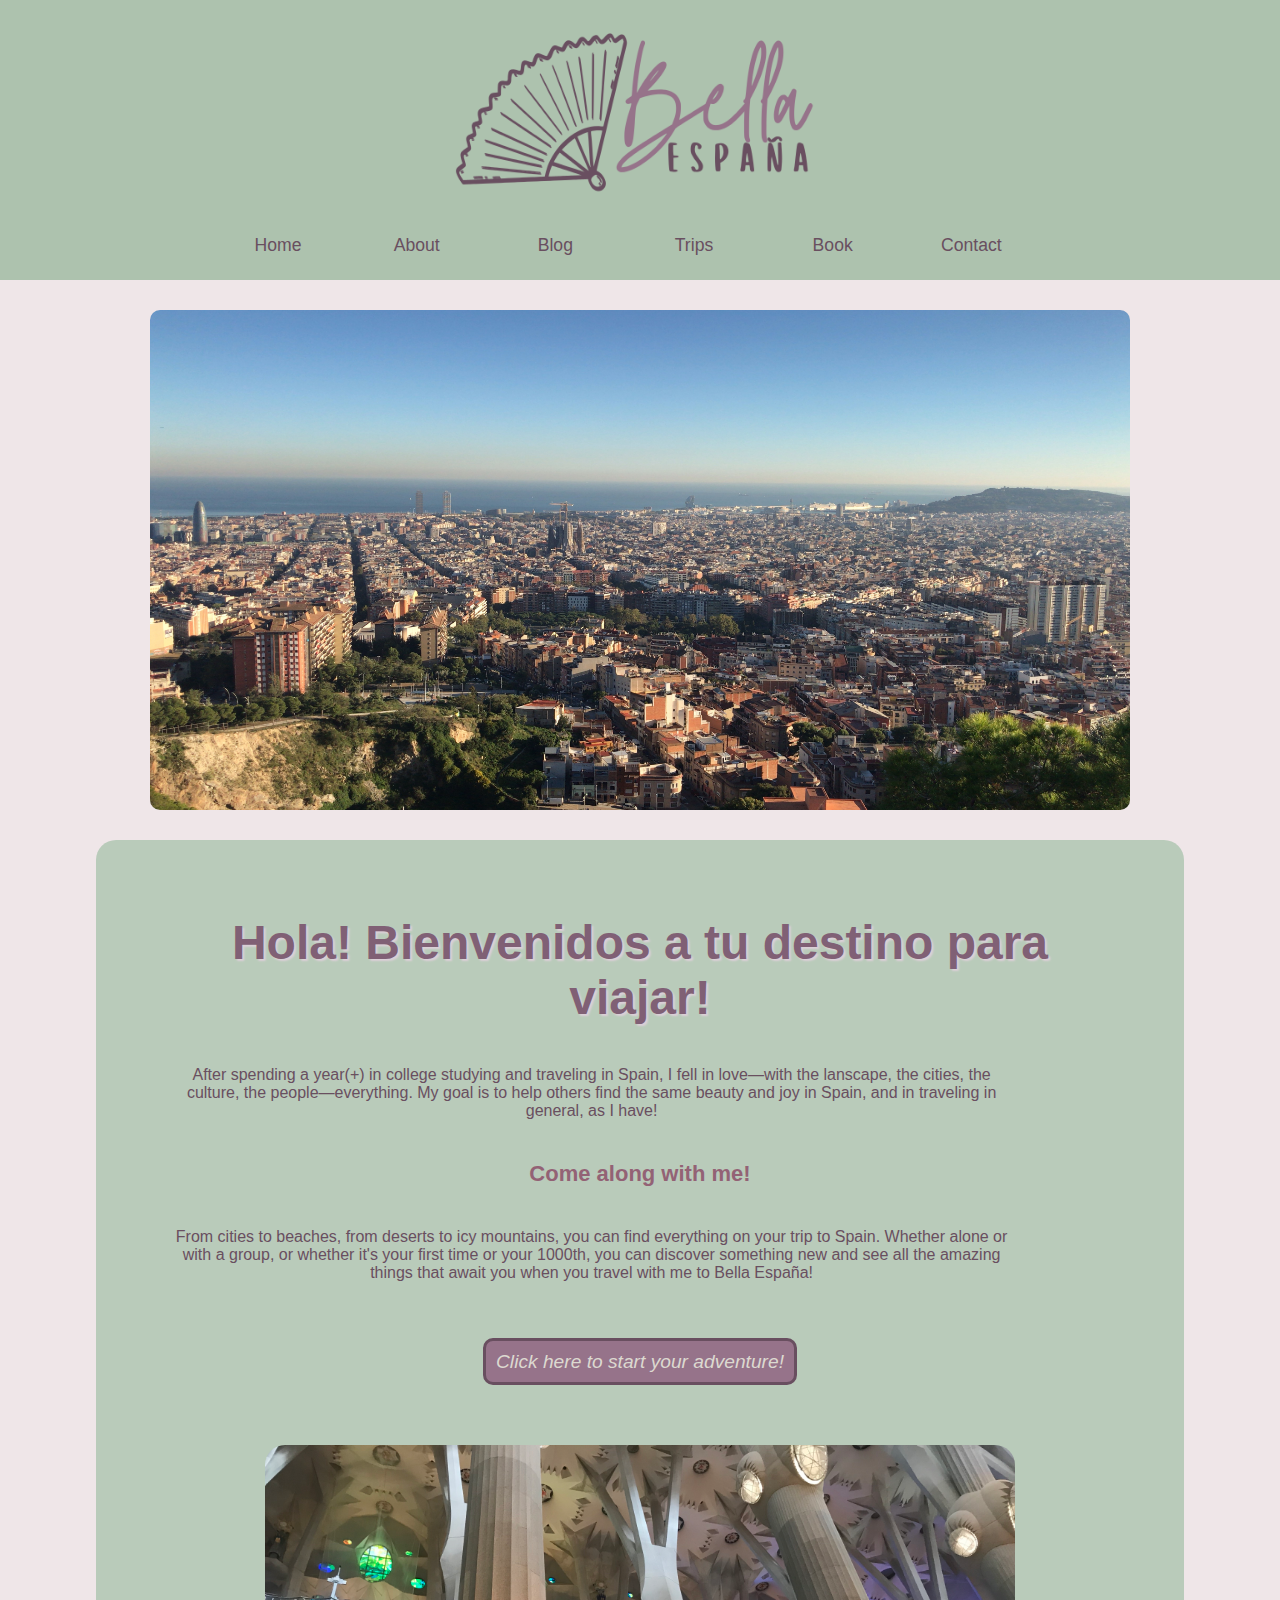
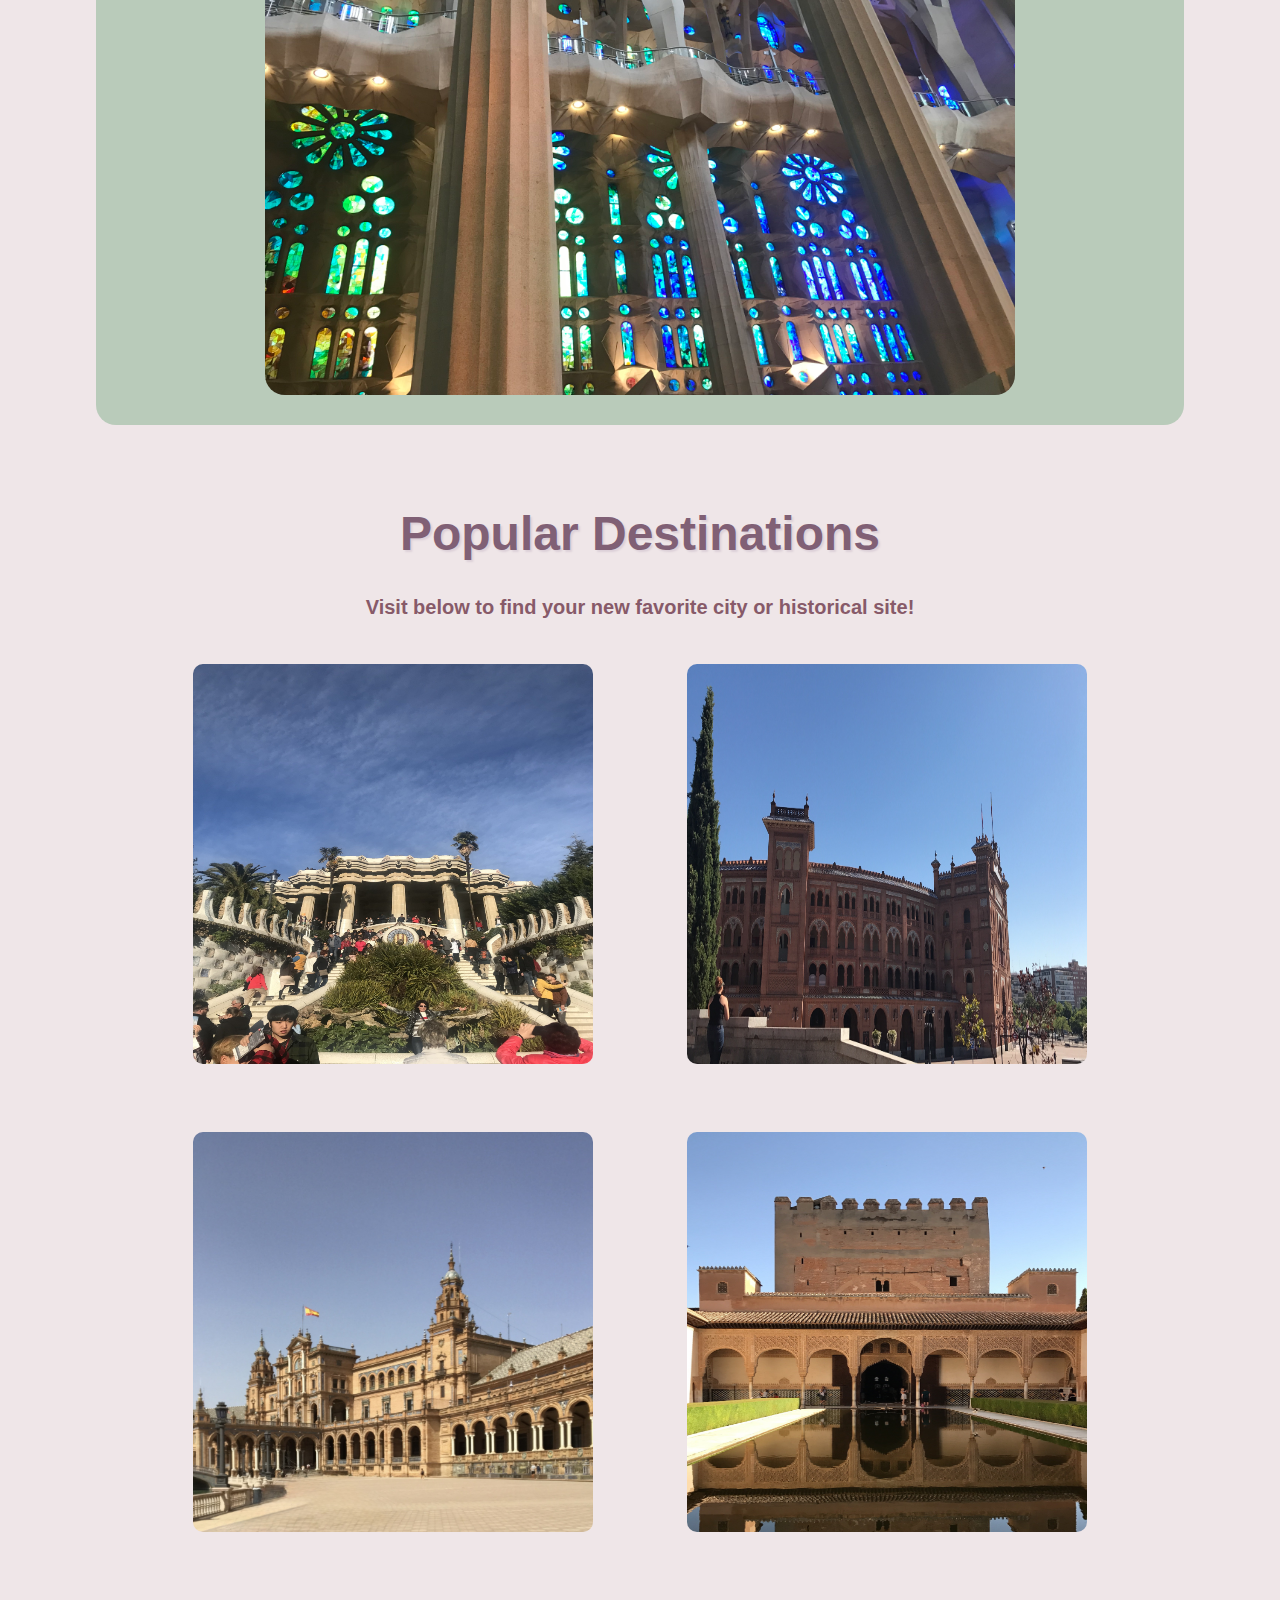
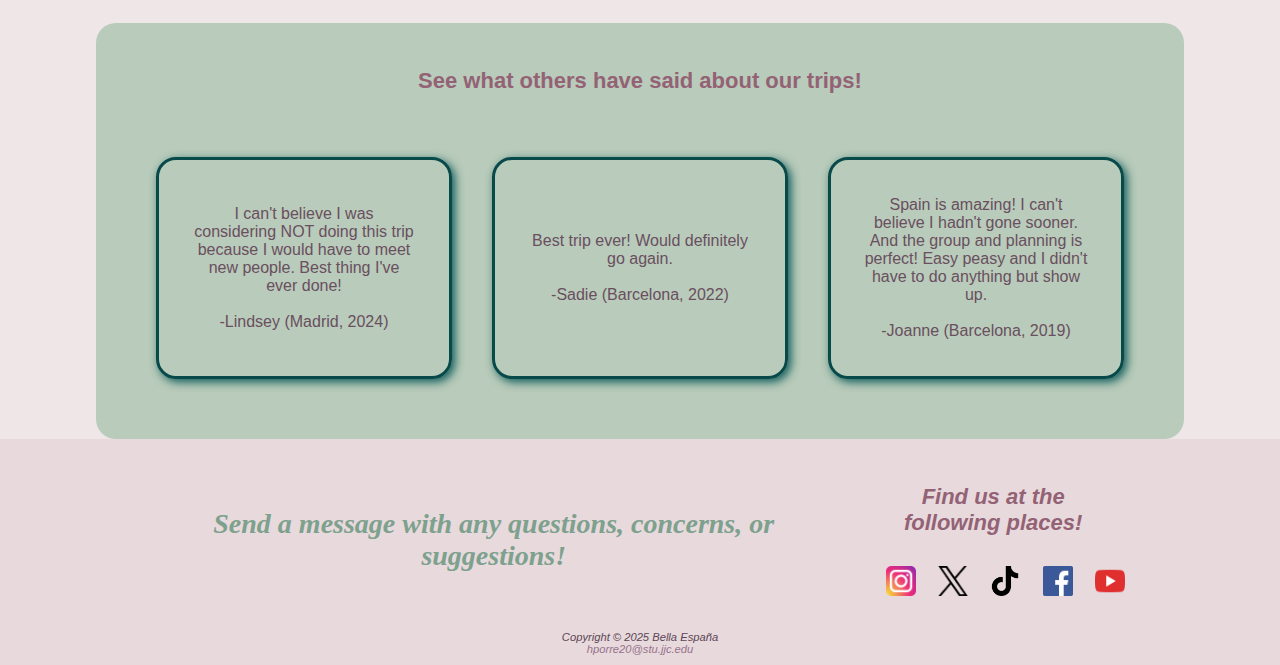
<file: index.html>
<!DOCTYPE html>
<html lang="en">
    <head>
         <meta charset="UTF-8">
         <link rel="stylesheet" href="index.css">
         <link rel="stylesheet" href="photos.css">
         <title> Bella España | Home </title>
    </head>
    <body>
        <header>
            <a href="index.html"><div id="logo"></div></a>
        </header>
        <nav>
            <ul>
                <a href="index.html"><li> Home </li></a>
                <a href="about.html"><li> About </li></a>
                <a href="blog.html"><li> Blog </li></a>
                <a href="trips.html"><li> Trips </li></a>
                <a href="services.html"><li> Book </li></a>
                <a href="contact.html"><li> Contact </li></a>
            </ul>
        </nav>

        <div id="wrapper">
            <main>

                <div class="photo">
                    <img class="hero" src="/images/Barcelona/bunker_city_view.jpg" alt="Aerial view of Barcelona"/>
                </div>
                <div class="column">
                    <div class="column-2">
                        <h1> Hola! Bienvenidos a tu destino para viajar! </h1>
                        <p> After spending a year(+) in college studying and traveling in Spain, I fell in love&mdash;with the lanscape,
                        the cities, the culture, the people&mdash;everything. My goal is to help others find the same beauty and
                        joy in Spain, and in traveling in general, as I have!</p>
                        <h3> Come along with me!</h3>
                        <p> From cities to beaches, from deserts to icy mountains, you can find everything on your trip to Spain.
                        Whether alone or with a group, or whether it's your first time or your 1000th, you can discover 
                        something new and see all the amazing things that await you when you travel with me to Bella España! </p>
                        <a class="button" href="trips.html"> Click here to start your adventure! </a>
                    </div>
                    <img src="/images/Barcelona/sagrada familia stained glass.jpg" id="portrait"/>
                </div>

                    <br> <br>

                <div class="column-2"> <!-- POPULAR DESTINATIONS SECTION -->
                    <h1> Popular Destinations </h1>
                    <h4> Visit below to find your new favorite city or historical site! </h4>
                    <div class="row-2">
                        <a href="blog.html"><div id="gallery-barcelona"></div></a>
                        <a href="blog.html"><div id="gallery-madrid"></div></a>
                    </div> 
                        <br>
                    <div class="row-2">
                        <a href="blog.html"><div id="gallery-sevilla"></div></a>
                        <a href="blog.html"><div id="gallery-granada"></div></a>
                    </div>
                </div>

                    <br><br>

                <div class="column">  <!--MADE UP REVIEWS LOL -->
                    <h3> See what others have said about our trips! </h3> <br>
                    <div class="row"> 
                        <div class="section-2">
                            <p> I can't believe I was considering NOT doing this trip because I would have to meet new people. Best thing I've ever done! <br><br> -Lindsey (Madrid, 2024) </p>
                        </div>
                        <div class="section-2">
                            <p> Best trip ever! Would definitely go again. <br><br> -Sadie (Barcelona, 2022) </p>
                        </div>
                        <div class="section-2">
                            <p> Spain is amazing! I can't believe I hadn't gone sooner. And the group and planning is perfect! Easy peasy and I didn't have to do anything but show up. <br><br> -Joanne (Barcelona, 2019) </p>
                        </div>
                    </div>
                </div>

            </main>
        </div>

        <footer>
            <div class="footer-column">
                <div class="footer-row">
                    <h2> Send a message with any questions, concerns, or suggestions! </h2>

                    <div class="footer-column">
                        <h3> Find us at the following places! </h3>
                        <div class="footer-row" id="socials">
                            <a href="https://www.instagram.com/" target="blank_"> <img class="icon" src="/images/icons/instagram.png" alt="instagram"/> </a> &nbsp;&nbsp;&nbsp;&nbsp;
                            <a href="https://x.com/" target="blank_"> <img class="icon" src="/images/icons/x.png"/> </a> &nbsp;&nbsp;&nbsp;&nbsp;
                            <a href="https://www.tiktok.com/" target="blank_"> <img class="icon" src="/images/icons/tiktok.png"> </a> &nbsp;&nbsp;&nbsp;&nbsp;
                            <a href="https://www.facebook.com/" target="blank_"> <img class="icon" src="/images/icons/facebook.png"> </a> &nbsp;&nbsp;&nbsp;&nbsp;
                            <a href="https://www.youtube.com/" target="blank_"> <img class="icon" src="/images/icons/youtube.png"/> </a>
                        </div>
                    </div>
                </div>
                Copyright &copy; 2025 Bella España <br>
                <a href="mailto:hporre20@stu.jjc.edu"> hporre20@stu.jjc.edu </a>
            </div>
        </footer>
    </body>
</html>
</file>
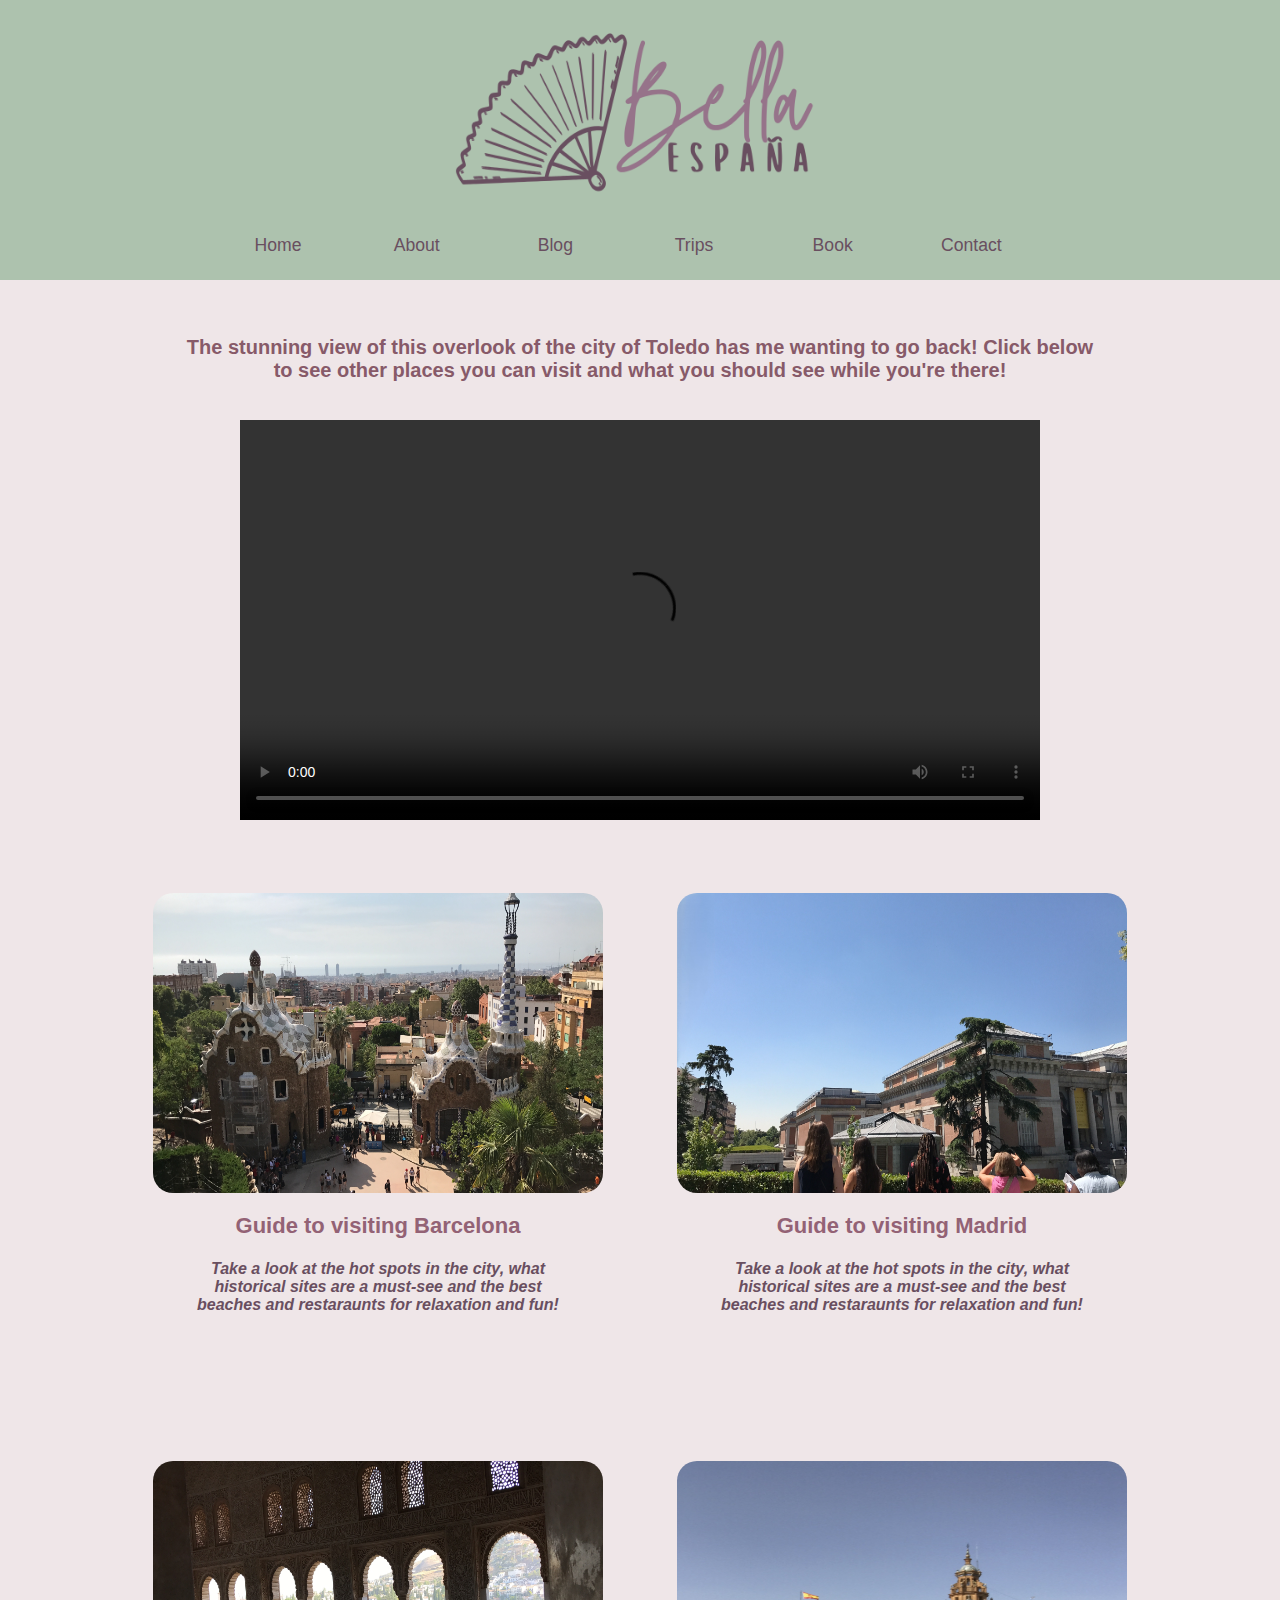
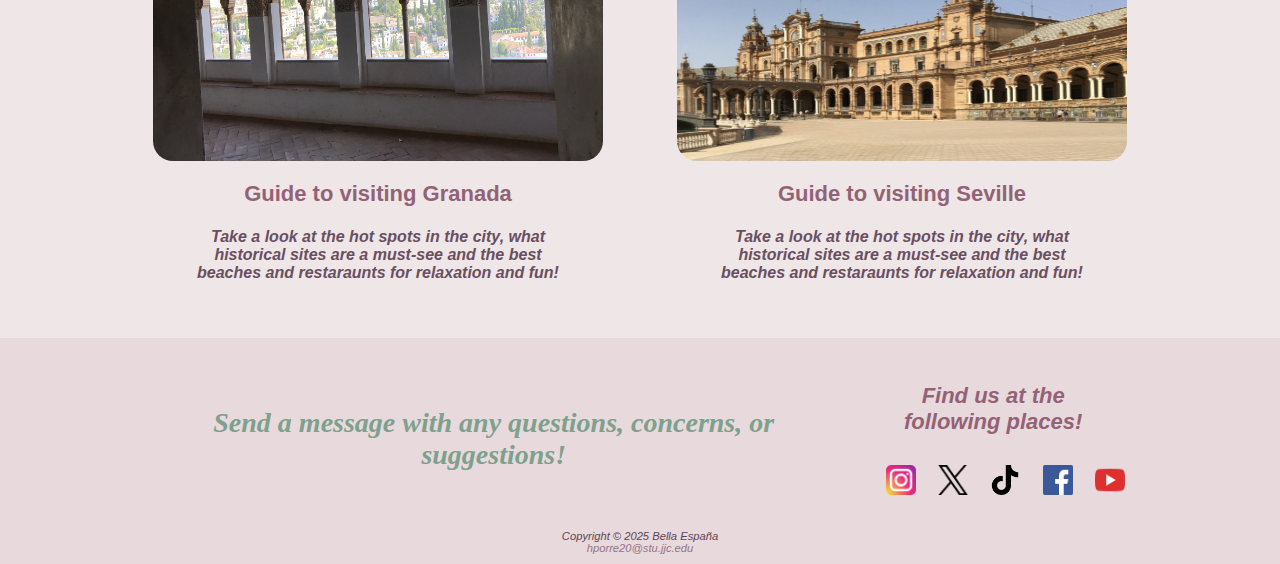
<file: blog.html>
<!DOCTYPE html>
<html lang="en">
    <head>
         <meta charset="UTF-8">
         <link rel="stylesheet" href="index.css">
         <link rel="stylesheet" href="photos.css">
         <title> Bella España | Blog </title>
    </head>
    <body>
        <header>
                <a href="index.html"><div id="logo"></div></a>
        </header>
        <nav>
            <ul>
                <a href="index.html"><li> Home </li></a>
                <a href="about.html"><li> About </li></a>
                <a href="blog.html"><li> Blog </li></a>
                <a href="trips.html"><li> Trips </li></a>
                <a href="services.html"><li> Book </li></a>
                <a href="contact.html"><li> Contact </li></a>
            </ul>
        </nav>
            
        <div id="wrapper">

            <main>
                    <br><br>
                        <h4 id="video"> The stunning view of this overlook of the city of Toledo has me wanting to go back! Click below to see other places you can visit and what you should see while you're there! </h4>
                            <br>
                        <video src="images/toledo video.mp4" controls> Your browser does not support this video. </video>
                            <br>

                <div class="row-2">   <!-- FIRST ROW BLOG PAGES -->
                    <div class="column-2"> <!-- BLOG ENTRY 1 -->
                        <img src="/images/Barcelona/parc guell.JPG" alt="Parc Guell Houses Barcelona" class="blog"/>
                        <h3> Guide to visiting Barcelona </h3>
                        <h5 class="blog"> Take a look at the hot spots in the city, what historical sites are a must-see and the best beaches and restaraunts for relaxation and fun! </h5>
                    </div>
                    <div class="column-2">   <!-- BLOG ENTRY 2 -->
                        <img src="/images/Madrid/museo del prado.JPG" alt="Museo del Prado Madrid" class="blog"/>
                        <h3> Guide to visiting Madrid </h3>
                        <h5 class="blog"> Take a look at the hot spots in the city, what historical sites are a must-see and the best beaches and restaraunts for relaxation and fun! </h5>
                    </div>
                </div>
                    <br><br>
                <div class="row-2">   <!-- SECOND ROW BLOG PAGES -->
                    <div class="column-2"> <!-- BLOG ENTRY 3 -->
                        <img src="/images/Granada/window_landscape.JPG" alt="Keyhole Windows Granada Alhambra" class="blog"/>
                        <h3> Guide to visiting Granada </h3>
                        <h5 class="blog"> Take a look at the hot spots in the city, what historical sites are a must-see and the best beaches and restaraunts for relaxation and fun! </h5>
                    </div>
                    <div class="column-2">   <!-- BLOG ENTRY 4 -->
                        <img src="/images/Sevilla/gallery.jpg" alt="Sevilla Building" class="blog"/>
                        <h3> Guide to visiting Seville </h3>
                        <h5 class="blog"> Take a look at the hot spots in the city, what historical sites are a must-see and the best beaches and restaraunts for relaxation and fun! </h5>
                    </div>
                </div>



            </main>
        </div>
            
        <footer>
            <div class="footer-column">
                <div class="footer-row">
                    <h2> Send a message with any questions, concerns, or suggestions! </h2>

                    <div class="footer-column">
                        <h3> Find us at the following places! </h3>
                        <div class="footer-row" id="socials">
                            <a href="https://www.instagram.com/" target="blank_"> <img class="icon" src="/images/icons/instagram.png" alt="instagram"/> </a> &nbsp;&nbsp;&nbsp;&nbsp;
                            <a href="https://x.com/" target="blank_"> <img class="icon" src="/images/icons/x.png"/> </a> &nbsp;&nbsp;&nbsp;&nbsp;
                            <a href="https://www.tiktok.com/" target="blank_"> <img class="icon" src="/images/icons/tiktok.png"> </a> &nbsp;&nbsp;&nbsp;&nbsp;
                            <a href="https://www.facebook.com/" target="blank_"> <img class="icon" src="/images/icons/facebook.png"> </a> &nbsp;&nbsp;&nbsp;&nbsp;
                            <a href="https://www.youtube.com/" target="blank_"> <img class="icon" src="/images/icons/youtube.png"/> </a>
                        </div>
                    </div>
                </div>
                Copyright &copy; 2025 Bella España <br>
                <a href="mailto:hporre20@stu.jjc.edu"> hporre20@stu.jjc.edu </a>
            </div>
        </footer>
    </body>
</html>
</file>
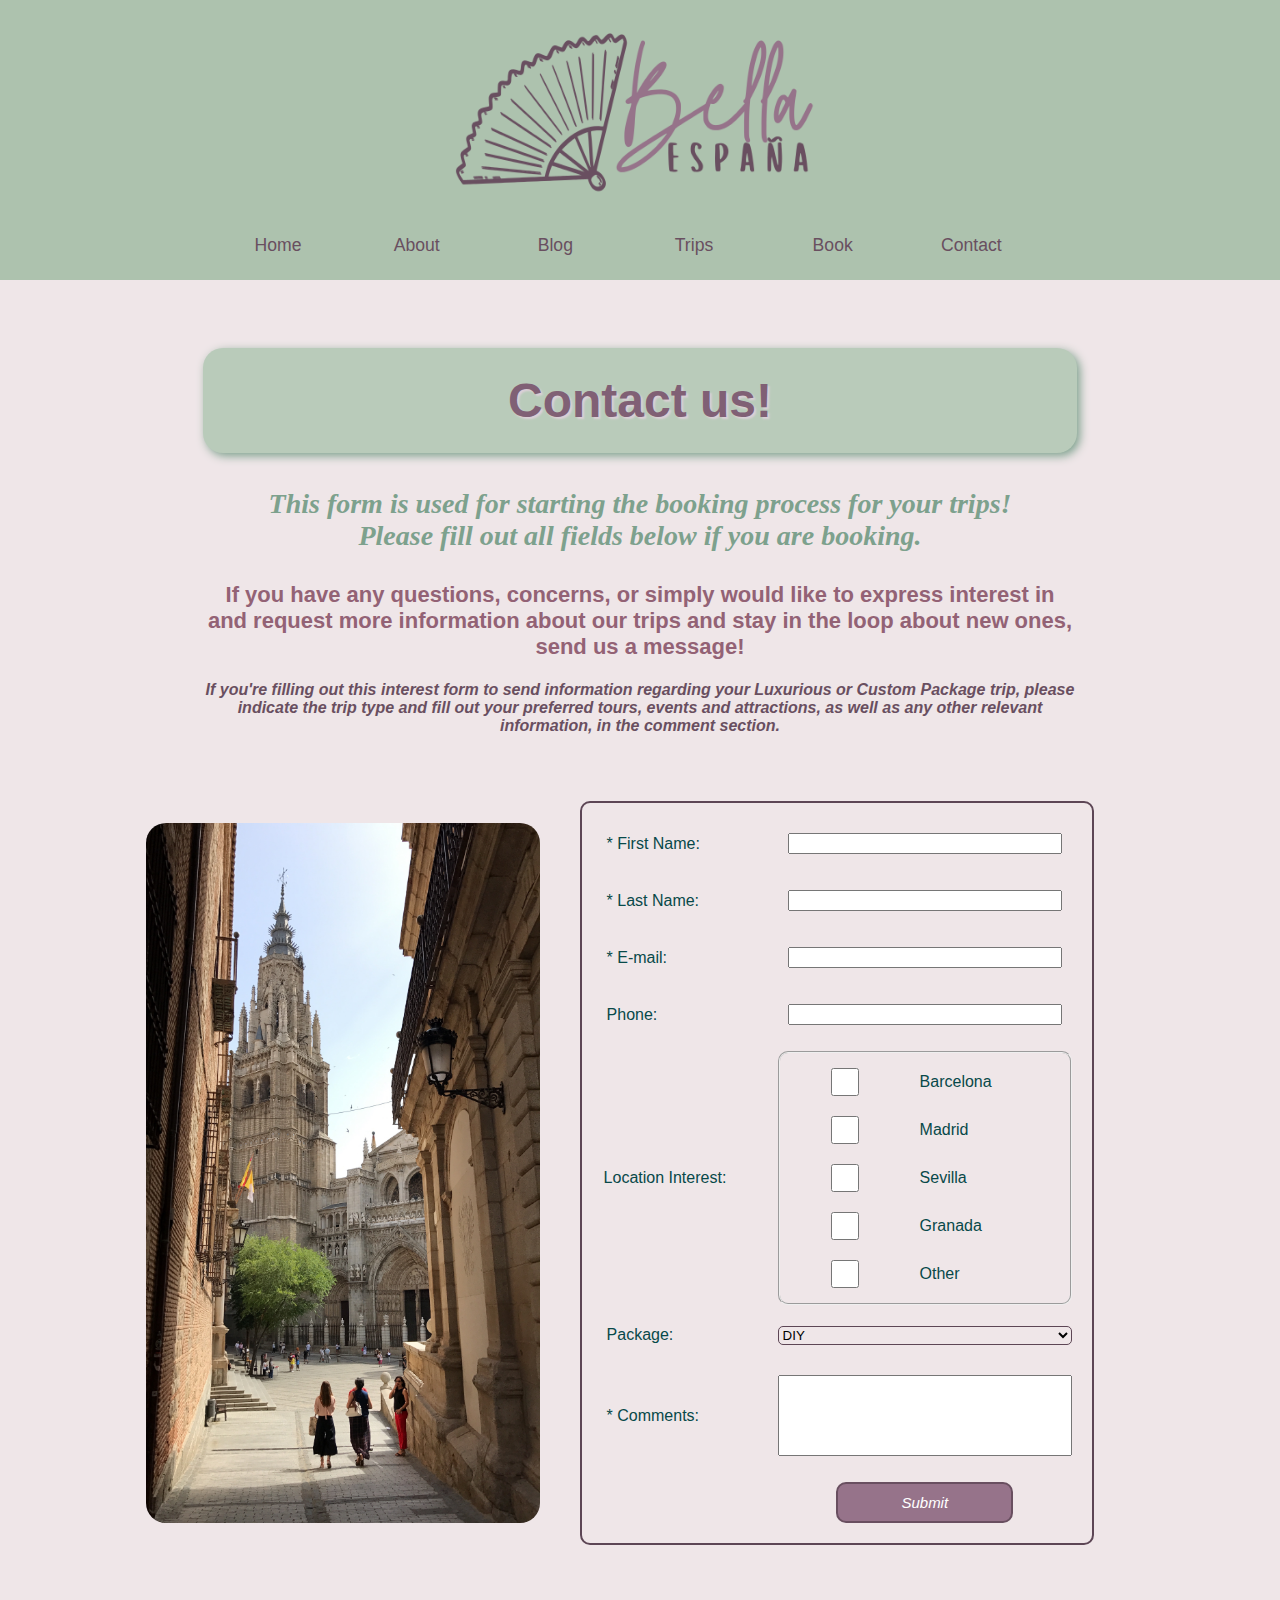
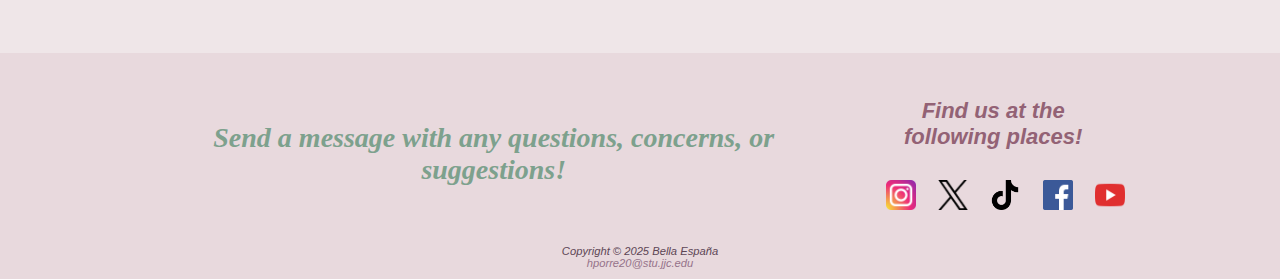
<file: contact.html>
<!DOCTYPE html>
<html lang="en">
    <head>
         <meta charset="UTF-8">
         <link rel="stylesheet" href="index.css">
         <link rel="stylesheet" href="photos.css">
         <title> Bella España | Contact </title>
    </head>
    <body>
        <header>
                <a href="index.html"><div id="logo"></div></a>
        </header>
        <nav>
            <ul>
                <a href="index.html"><li> Home </li></a>
                <a href="about.html"><li> About </li></a>
                <a href="blog.html"><li> Blog </li></a>
                <a href="trips.html"><li> Trips </li></a>
                <a href="services.html"><li> Book </li></a>
                <a href="contact.html"><li> Contact </li></a>
            </ul>
        </nav>

        <div id="wrapper">
            <main>
                    <br>
            <div class="column-2">
                    <div class="subtitle">
                        <h1> Contact us! </h1>
                    </div>

                        <h2> This form is used for starting the booking process for your trips! <br> Please fill out all fields below if you are booking. </h2>

                        <h3> If you have any questions, concerns, or simply would like to express interest in and request
                        more information about our trips and stay in the loop about new ones, send us a message! </h3>
                    <h5> If you're filling out this interest form to send information regarding your Luxurious or Custom Package trip, 
                        please indicate the trip type and fill out your preferred tours, events and attractions, as well as any other
                        relevant information, in the comment section. </h5>
            <div class="row-2">
                <img src="/images/Toledo/toledo-street.JPG" id="contact"/>
                <form method="post" action="php">
                    <label for="firstName"> * First Name: </label> <input type="text" name="firstName" id="firstName" required/>
                    <label for="lastName"> * Last Name: </label> <input type="text" id="lastName" name="lastName" required/>
                    <label for="myEmail"> * E-mail: </label> <input type="text" id="myEmail" name="email" required/>
                    <label for="phone"> Phone: </label> <input type="tel" id="phone" name="phone" required/>
                    <legend for="trip"> Location Interest: </legend> 
                    <fieldset>
                        <input type="checkbox" id="Barcelona" name="Barcelona"/>
                            <label for="Barcelona"> Barcelona </label> 
                        <input type="checkbox" id="Madrid" name="Madrid"/>
                            <label for="Madrid"> Madrid </label>
                        <input type="checkbox" id="Sevillla" name="Sevilla"/>
                            <label for="Sevilla"> Sevilla </label>
                        <input type="checkbox" id="Granada" name="Granada">
                            <label for="Granada"> Granada </label>
                        <input type="checkbox" id="other" name="other"/>
                            <label for="other"> Other </label>
                    </fieldset>
                    <label for="Package"> Package: </label> 
                        <select name="package">
                            <option value="DIY"> DIY </option>
                            <option value="Guided"> Guided </option>
                            <option value="Luxurious"> Luxurious </option>
                            <option value="Custom"> Custom </option>
                        </select>
                    <label for="myComments"> * Comments: </label> <textarea id="myComments" name="comments" rows="5" cols="20" required></textarea>
                    <input type="submit" id="mySubmit" value="Submit"/>
                </form>
            </div>
            </div>
                    <br>
            </main>
        </div>
        <footer>
            <div class="footer-column">
                <div class="footer-row">
                    <h2> Send a message with any questions, concerns, or suggestions! </h2>

                    <div class="footer-column">
                        <h3> Find us at the following places! </h3>
                        <div class="footer-row" id="socials">
                            <a href="https://www.instagram.com/" target="blank_"> <img class="icon" src="/images/icons/instagram.png" alt="instagram"/> </a> &nbsp;&nbsp;&nbsp;&nbsp;
                            <a href="https://x.com/" target="blank_"> <img class="icon" src="/images/icons/x.png"/> </a> &nbsp;&nbsp;&nbsp;&nbsp;
                            <a href="https://www.tiktok.com/" target="blank_"> <img class="icon" src="/images/icons/tiktok.png"> </a> &nbsp;&nbsp;&nbsp;&nbsp;
                            <a href="https://www.facebook.com/" target="blank_"> <img class="icon" src="/images/icons/facebook.png"> </a> &nbsp;&nbsp;&nbsp;&nbsp;
                            <a href="https://www.youtube.com/" target="blank_"> <img class="icon" src="/images/icons/youtube.png"/> </a>
                        </div>
                    </div>
                </div>
                Copyright &copy; 2025 Bella España <br>
                <a href="mailto:hporre20@stu.jjc.edu"> hporre20@stu.jjc.edu </a>
            </div>
        </footer>
    </body>
</html>
</file>
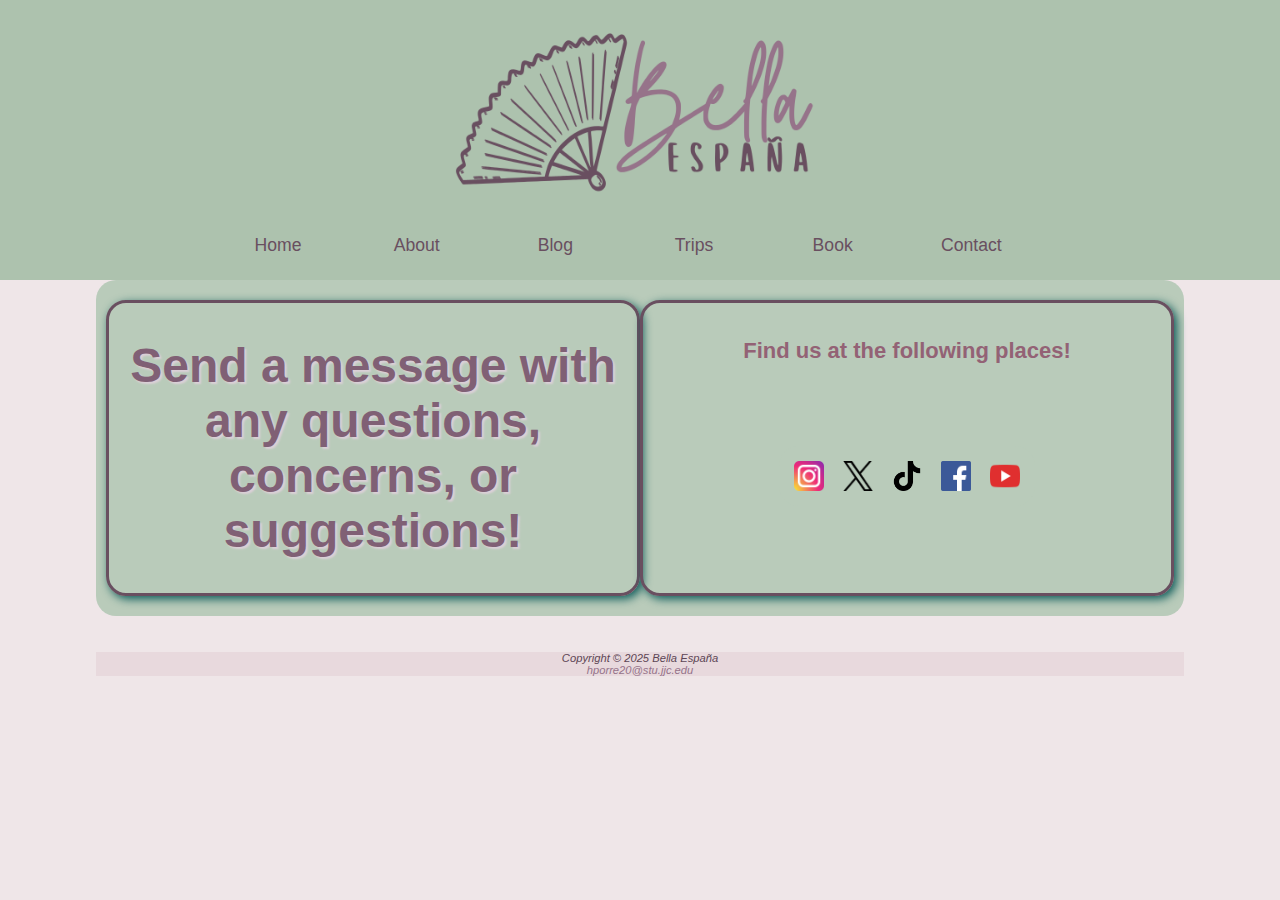
<file: excursions.html>
<!DOCTYPE html>
<html lang="en">
    <head>
         <meta charset="UTF-8">
         <link rel="stylesheet" href="index.css">
         <link rel="stylesheet" href="photos.css">
         <title> Bella España | Excursions </title>
    </head>
    <body>
        <header>
                <a href="index.html"><div id="logo"></div></a>
        </header>
        <nav>
            <ul>
                <a href="index.html"><li> Home </li></a>
                <a href="about.html"><li> About </li></a>
                <a href="blog.html"><li> Blog </li></a>
                <a href="trips.html"><li> Trips </li></a>
                <a href="services.html"><li> Book </li></a>
                <a href="contact.html"><li> Contact </li></a>
            </ul>
        </nav>
            
        <div id="wrapper">

            <main>
                
                <div class="row">
                    <div class="section">
                        <h1> Send a message with any questions, concerns, or suggestions! </h1>
                    </div>

                    <div class="section">
                        <h3> Find us at the following places! </h3> <!--replace with icons-->
                        <div class="row" id="socials">
                            <a href="https://www.instagram.com/"> <img class="icon" src="/images/icons/instagram.png" alt="instagram"/> </a> &nbsp;&nbsp;
                            <a href="https://x.com/"> <img class="icon" src="/images/icons/x.png"/> </a> &nbsp;&nbsp;
                            <a href="https://www.tiktok.com/"> <img class="icon" src="/images/icons/tiktok.png"> </a> &nbsp;&nbsp;
                            <a href="https://www.facebook.com/"> <img class="icon" src="/images/icons/facebook.png"> </a> &nbsp;&nbsp;
                            <a href="https://www.youtube.com/"> <img class="icon" src="/images/icons/youtube.png"/> </a>
                        </div> 
                    </div>
                </div> 
                    <br><br>
            </main>
            <footer>
                Copyright &copy; 2025 Bella España <br>
                <a href="mailto:hporre20@stu.jjc.edu"> hporre20@stu.jjc.edu </a>
            </footer>
        </div>
    </body>
</html>
</file>
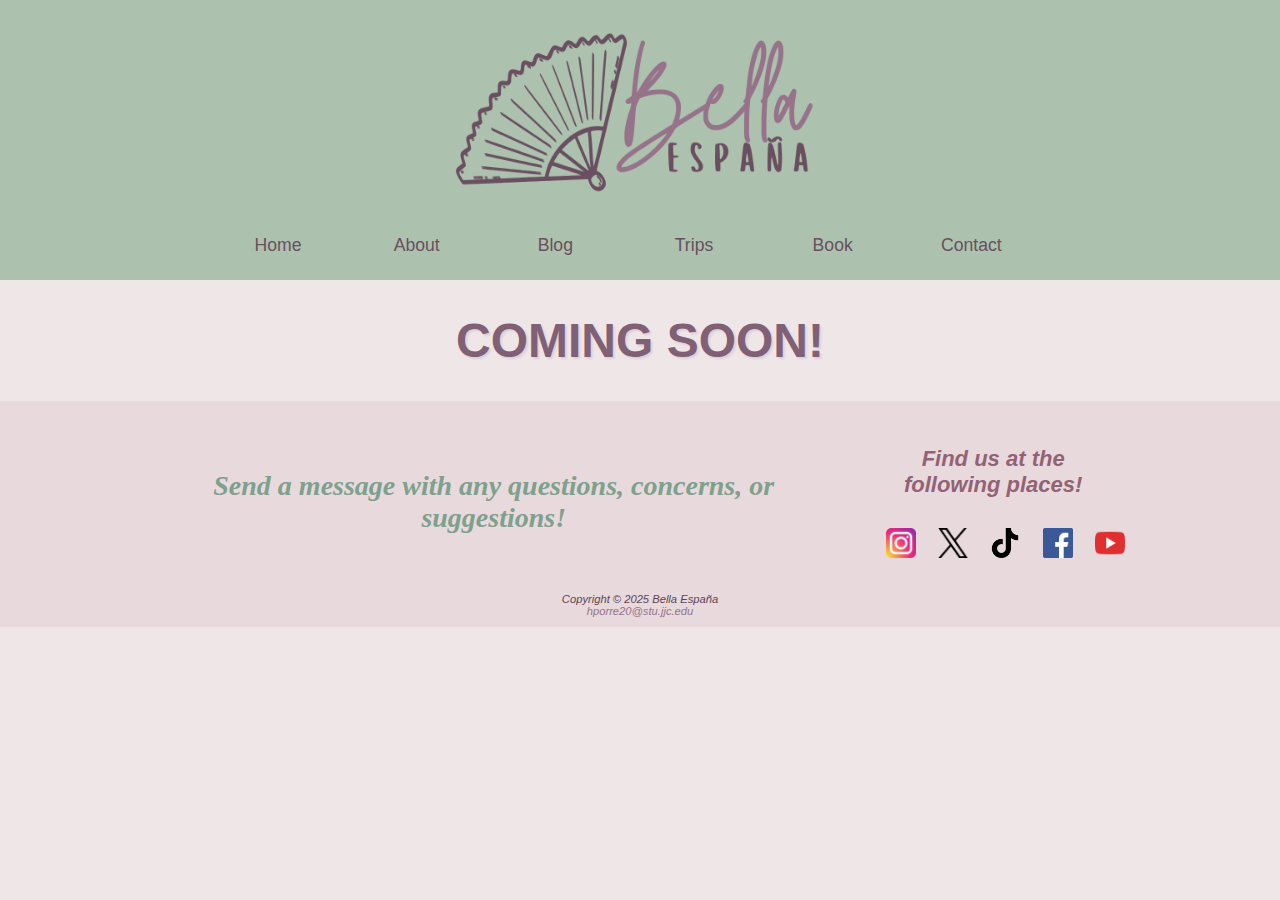
<file: guided.html>
<!DOCTYPE html>
<html lang="en">
    <head>
         <meta charset="UTF-8">
         <link rel="stylesheet" href="index.css">
         <link rel="stylesheet" href="photos.css">
         <title> Bella España | Interest Form </title>
    </head>
    <body>
        <header>
                <a href="index.html"><div id="logo"></div></a>
        </header>
        <nav>
            <ul>
                <a href="index.html"><li> Home </li></a>
                <a href="about.html"><li> About </li></a>
                <a href="blog.html"><li> Blog </li></a>
                <a href="trips.html"><li> Trips </li></a>
                <a href="services.html"><li> Book </li></a>
                <a href="contact.html"><li> Contact </li></a>
            </ul>
        </nav>
            
        <div id="wrapper">
            <main>
                    <br>
                        <h1> COMING SOON! </h1>
                    <br>
            </main>
        </div>
                <footer>
            <div class="footer-column">
                <div class="footer-row">
                    <h2> Send a message with any questions, concerns, or suggestions! </h2>

                    <div class="footer-column">
                        <h3> Find us at the following places! </h3>
                        <div class="footer-row" id="socials">
                            <a href="https://www.instagram.com/" target="blank_"> <img class="icon" src="/images/icons/instagram.png" alt="instagram"/> </a> &nbsp;&nbsp;&nbsp;&nbsp;
                            <a href="https://x.com/" target="blank_"> <img class="icon" src="/images/icons/x.png"/> </a> &nbsp;&nbsp;&nbsp;&nbsp;
                            <a href="https://www.tiktok.com/" target="blank_"> <img class="icon" src="/images/icons/tiktok.png"> </a> &nbsp;&nbsp;&nbsp;&nbsp;
                            <a href="https://www.facebook.com/" target="blank_"> <img class="icon" src="/images/icons/facebook.png"> </a> &nbsp;&nbsp;&nbsp;&nbsp;
                            <a href="https://www.youtube.com/" target="blank_"> <img class="icon" src="/images/icons/youtube.png"/> </a>
                        </div>
                    </div>
                </div>
                Copyright &copy; 2025 Bella España <br>
                <a href="mailto:hporre20@stu.jjc.edu"> hporre20@stu.jjc.edu </a>
            </div>
        </footer>
                </footer>
        </div>
    </body>
</html>
</file>
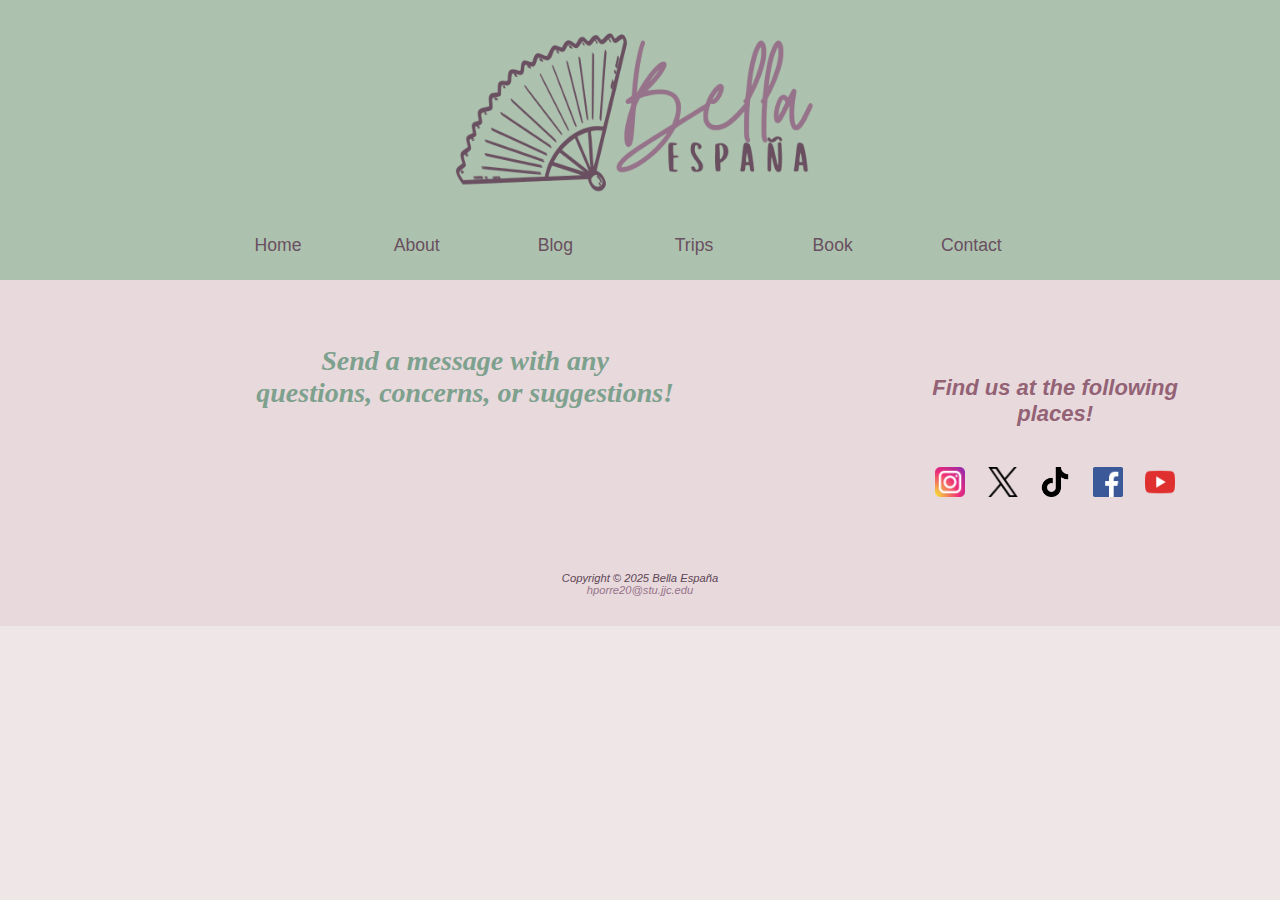
<file: interest-form.html>
<!DOCTYPE html>
<html lang="en">
    <head>
         <meta charset="UTF-8">
         <link rel="stylesheet" href="index.css">
         <link rel="stylesheet" href="photos.css">
         <title> Bella España | Interest Form </title>
    </head>
    <body>
        <header>
                <a href="index.html"><div id="logo"></div></a>
        </header>
        <nav>
            <ul>
                <a href="index.html"><li> Home </li></a>
                <a href="about.html"><li> About </li></a>
                <a href="blog.html"><li> Blog </li></a>
                <a href="trips.html"><li> Trips </li></a>
                <a href="services.html"><li> Book </li></a>
                <a href="contact.html"><li> Contact </li></a>
            </ul>
        </nav>
            
        <div id="wrapper">
            <main>
            </main>
        </div>
                <footer>
                    <div class="column-2">
                        <div class="row-2">
                            <h2> Send a message with any <br> questions, concerns, or suggestions! </h2>
    
                            <div class="column-2">
                                <h3> Find us at the following places! </h3>
                                <div class="row-2" id="socials">
                                    <a href="https://www.instagram.com/" target="blank_"> <img class="icon" src="/images/icons/instagram.png" alt="instagram"/> </a> &nbsp;&nbsp;&nbsp;&nbsp;
                                    <a href="https://x.com/" target="blank_"> <img class="icon" src="/images/icons/x.png"/> </a> &nbsp;&nbsp;&nbsp;&nbsp;
                                    <a href="https://www.tiktok.com/" target="blank_"> <img class="icon" src="/images/icons/tiktok.png"> </a> &nbsp;&nbsp;&nbsp;&nbsp;
                                    <a href="https://www.facebook.com/" target="blank_"> <img class="icon" src="/images/icons/facebook.png"> </a> &nbsp;&nbsp;&nbsp;&nbsp;
                                    <a href="https://www.youtube.com/" target="blank_"> <img class="icon" src="/images/icons/youtube.png"/> </a>
                                </div>
                            </div>
                        </div>
                        Copyright &copy; 2025 Bella España <br>
                        <a href="mailto:hporre20@stu.jjc.edu"> hporre20@stu.jjc.edu </a>
                    </div>
                </footer>
        </div>
    </body>
</html>
</file>
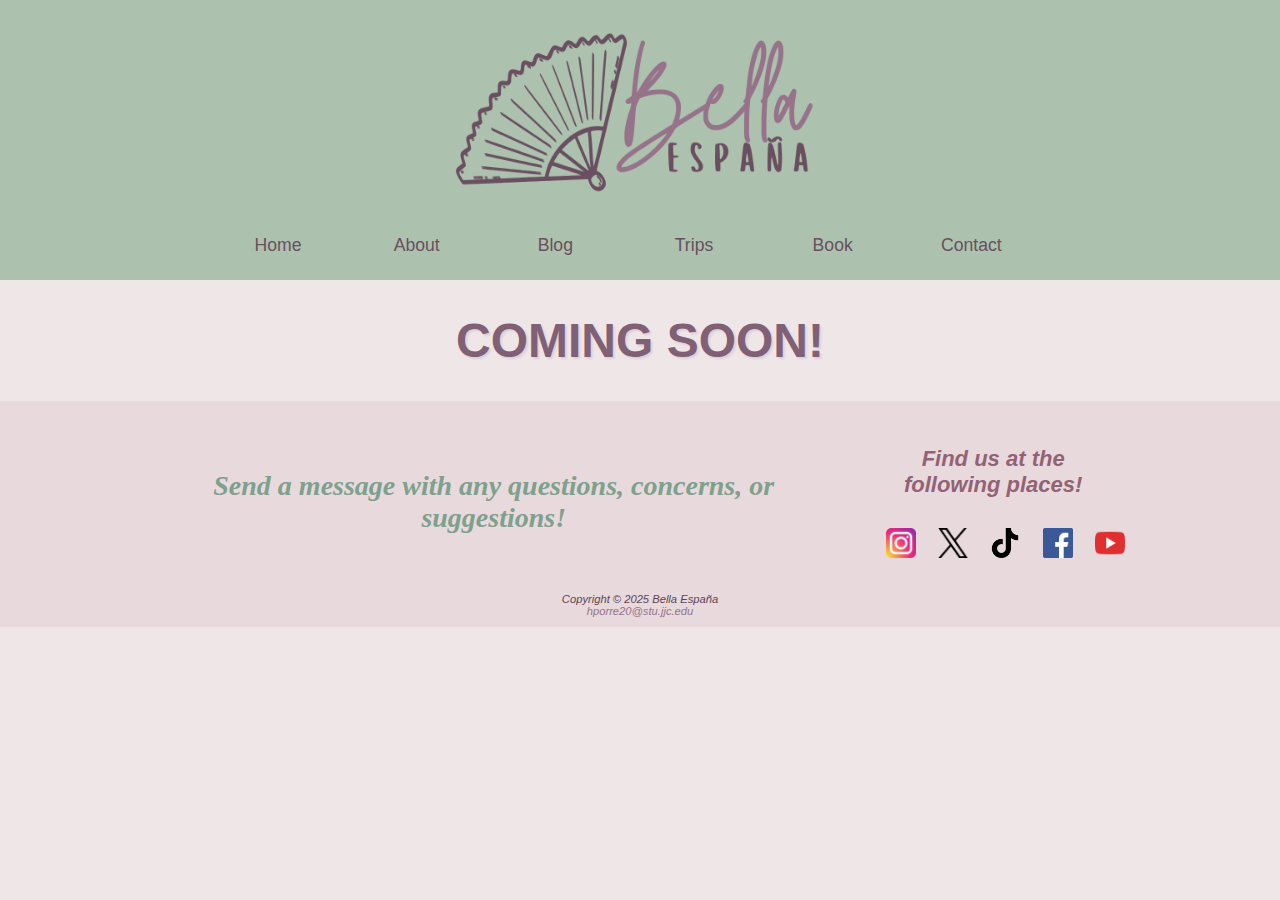
<file: luxury.html>
<!DOCTYPE html>
<html lang="en">
    <head>
         <meta charset="UTF-8">
         <link rel="stylesheet" href="index.css">
         <link rel="stylesheet" href="photos.css">
         <title> Bella España | Interest Form </title>
    </head>
    <body>
        <header>
                <a href="index.html"><div id="logo"></div></a>
        </header>
        <nav>
            <ul>
                <a href="index.html"><li> Home </li></a>
                <a href="about.html"><li> About </li></a>
                <a href="blog.html"><li> Blog </li></a>
                <a href="trips.html"><li> Trips </li></a>
                <a href="services.html"><li> Book </li></a>
                <a href="contact.html"><li> Contact </li></a>
            </ul>
        </nav>
            
        <div id="wrapper">
            <main>
                <br>
                    <h1> COMING SOON! </h1>
                <br>
            </main>
        </div>
                <footer>
            <div class="footer-column">
                <div class="footer-row">
                    <h2> Send a message with any questions, concerns, or suggestions! </h2>

                    <div class="footer-column">
                        <h3> Find us at the following places! </h3>
                        <div class="footer-row" id="socials">
                            <a href="https://www.instagram.com/" target="blank_"> <img class="icon" src="/images/icons/instagram.png" alt="instagram"/> </a> &nbsp;&nbsp;&nbsp;&nbsp;
                            <a href="https://x.com/" target="blank_"> <img class="icon" src="/images/icons/x.png"/> </a> &nbsp;&nbsp;&nbsp;&nbsp;
                            <a href="https://www.tiktok.com/" target="blank_"> <img class="icon" src="/images/icons/tiktok.png"> </a> &nbsp;&nbsp;&nbsp;&nbsp;
                            <a href="https://www.facebook.com/" target="blank_"> <img class="icon" src="/images/icons/facebook.png"> </a> &nbsp;&nbsp;&nbsp;&nbsp;
                            <a href="https://www.youtube.com/" target="blank_"> <img class="icon" src="/images/icons/youtube.png"/> </a>
                        </div>
                    </div>
                </div>
                Copyright &copy; 2025 Bella España <br>
                <a href="mailto:hporre20@stu.jjc.edu"> hporre20@stu.jjc.edu </a>
            </div>
        </footer>
        </div>
    </body>
</html>
</file>
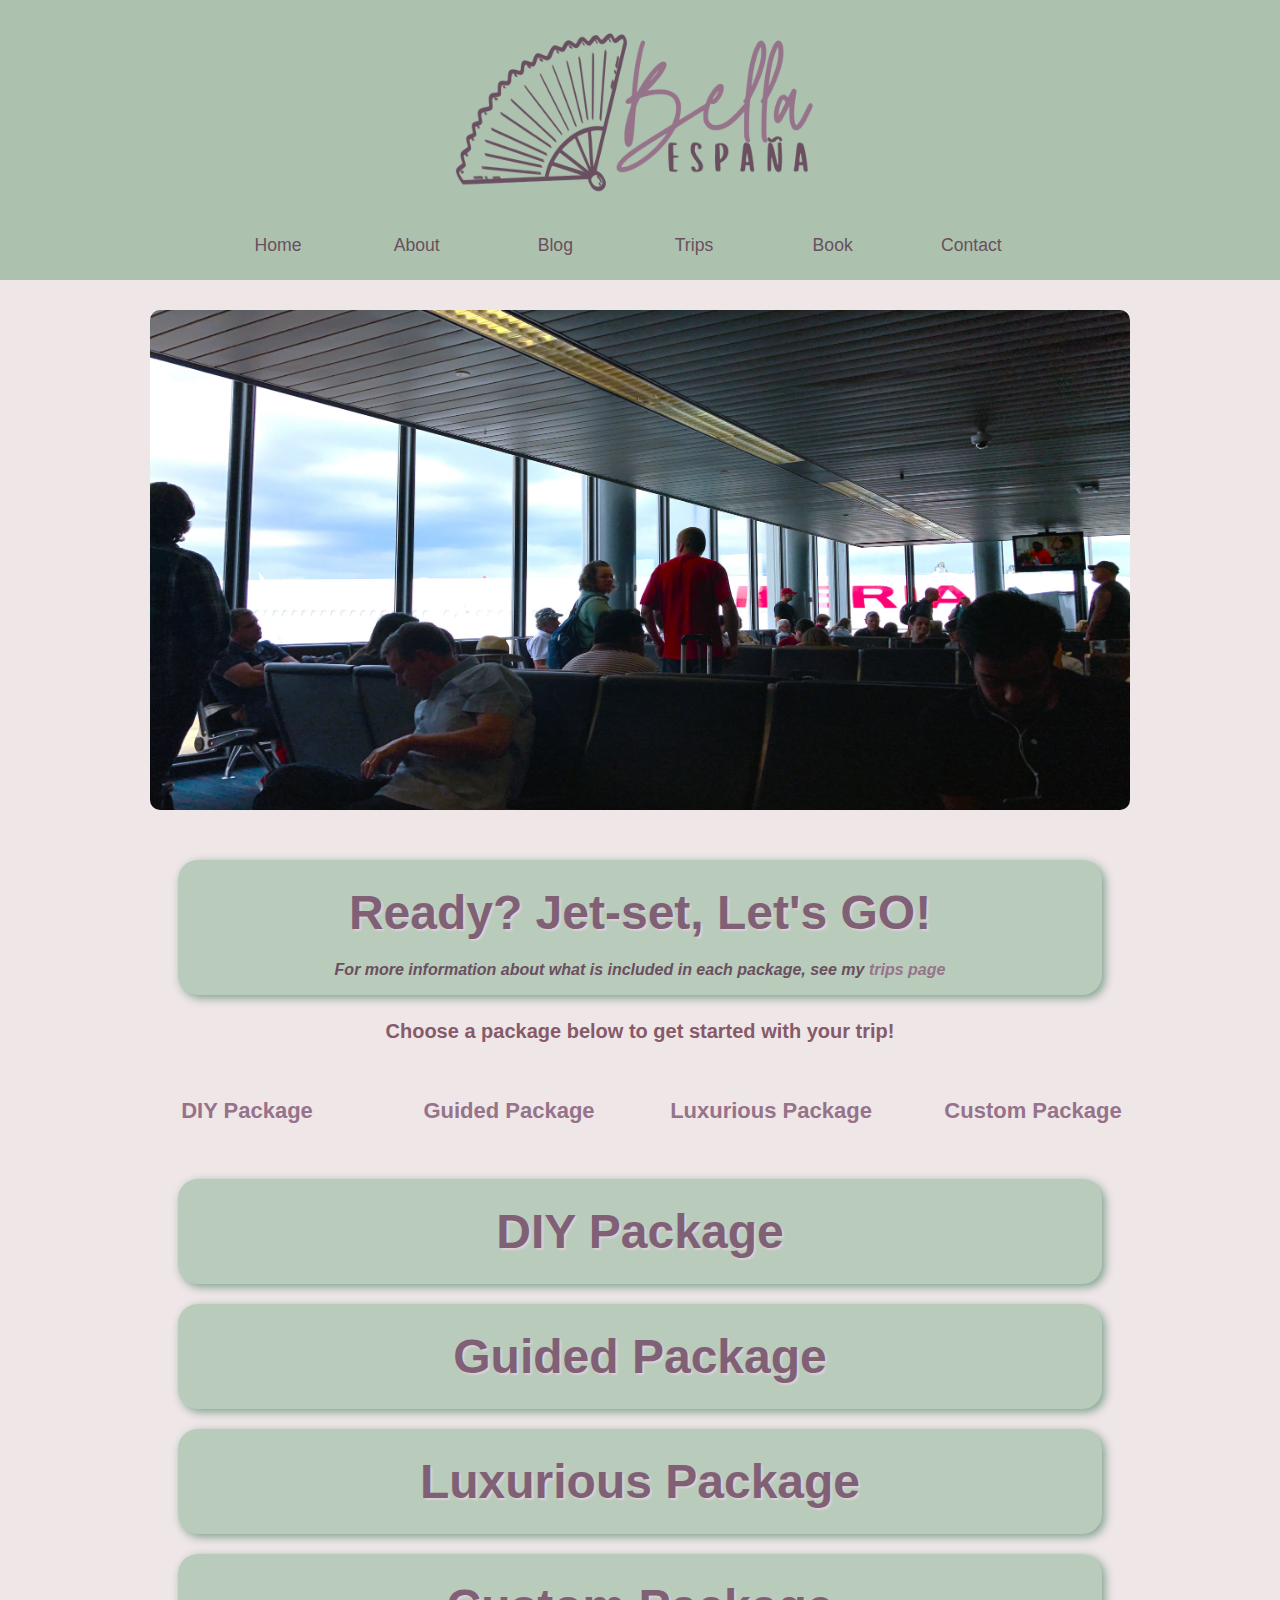
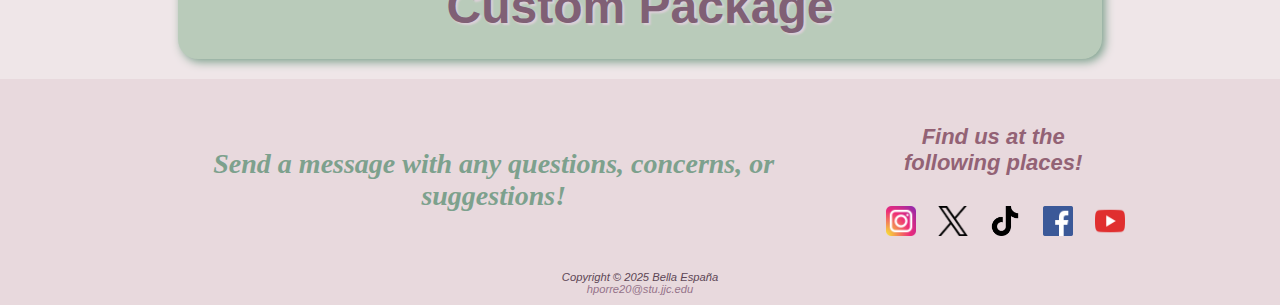
<file: services.html>
<!DOCTYPE html>
<html lang="en">
    <head>
         <meta charset="UTF-8">
         <link rel="stylesheet" href="index.css">
         <link rel="stylesheet" href="photos.css">
         <title> Bella España | Book </title>
    </head>
    <body>
        <header>
                <a href="index.html"><div id="logo"></div></a>
        </header>
        <nav>
            <ul>
                <a href="index.html"><li> Home </li></a>
                <a href="about.html"><li> About </li></a>
                <a href="blog.html"><li> Blog </li></a>
                <a href="trips.html"><li> Trips </li></a>
                <a href="services.html"><li> Book </li></a>
                <a href="contact.html"><li> Contact </li></a>
            </ul>
        </nav>
            
        <div id="wrapper">
            <main>
                <div class="photo">
                    <img class="hero" src="/images/airport.JPG" alt="Airport Waiting Area"/>
                </div>
                <div class="subtitle">
                    <h1> Ready? Jet-set, Let's GO! </h1>
                    <h5> For more information about what is included in each package, see my <a href="trips.html"> trips page </a></h5>
                </div>
                    <h4> Choose a package below to get started with your trip! </h4>
                <div class="row-2">
                    <h3> <a href=#diy> DIY Package </a> </h3>
                    <h3> <a href="#guided"> Guided Package </a> </h3>
                    <h3> <a href="#luxurious"> Luxurious Package </a> </h3>
                    <h3> <a href="#custom"> Custom Package </a> </h3>
                </div>


                <div class="subtitle">
                    <h1 id="diy"> DIY Package </h1>
                </div>

                <div class="subtitle">
                    <h1 id="guided"> Guided Package </h1>
                </div>

                <div class="subtitle">
                    <h1 id="luxurious"> Luxurious Package </h1>
                </div>

                <div class="subtitle">
                    <h1 id="custom"> Custom Package </h1>
                </div>

            </main>
        </div>

        <footer>
            <div class="footer-column">
                <div class="footer-row">
                    <h2> Send a message with any questions, concerns, or suggestions! </h2>

                    <div class="footer-column">
                        <h3> Find us at the following places! </h3>
                        <div class="footer-row">
                            <a href="https://www.instagram.com/" target="blank_"> <img class="icon" src="/images/icons/instagram.png" alt="instagram"/> </a> &nbsp;&nbsp;&nbsp;&nbsp;
                            <a href="https://x.com/" target="blank_"> <img class="icon" src="/images/icons/x.png"/> </a> &nbsp;&nbsp;&nbsp;&nbsp;
                            <a href="https://www.tiktok.com/" target="blank_"> <img class="icon" src="/images/icons/tiktok.png"> </a> &nbsp;&nbsp;&nbsp;&nbsp;
                            <a href="https://www.facebook.com/" target="blank_"> <img class="icon" src="/images/icons/facebook.png"> </a> &nbsp;&nbsp;&nbsp;&nbsp;
                            <a href="https://www.youtube.com/" target="blank_"> <img class="icon" src="/images/icons/youtube.png"/> </a>
                        </div>
                    </div>
                </div>
                Copyright &copy; 2025 Bella España <br>
                <a href="mailto:hporre20@stu.jjc.edu"> hporre20@stu.jjc.edu </a>
            </div>
        </footer>
    </body>
</html>
</file>
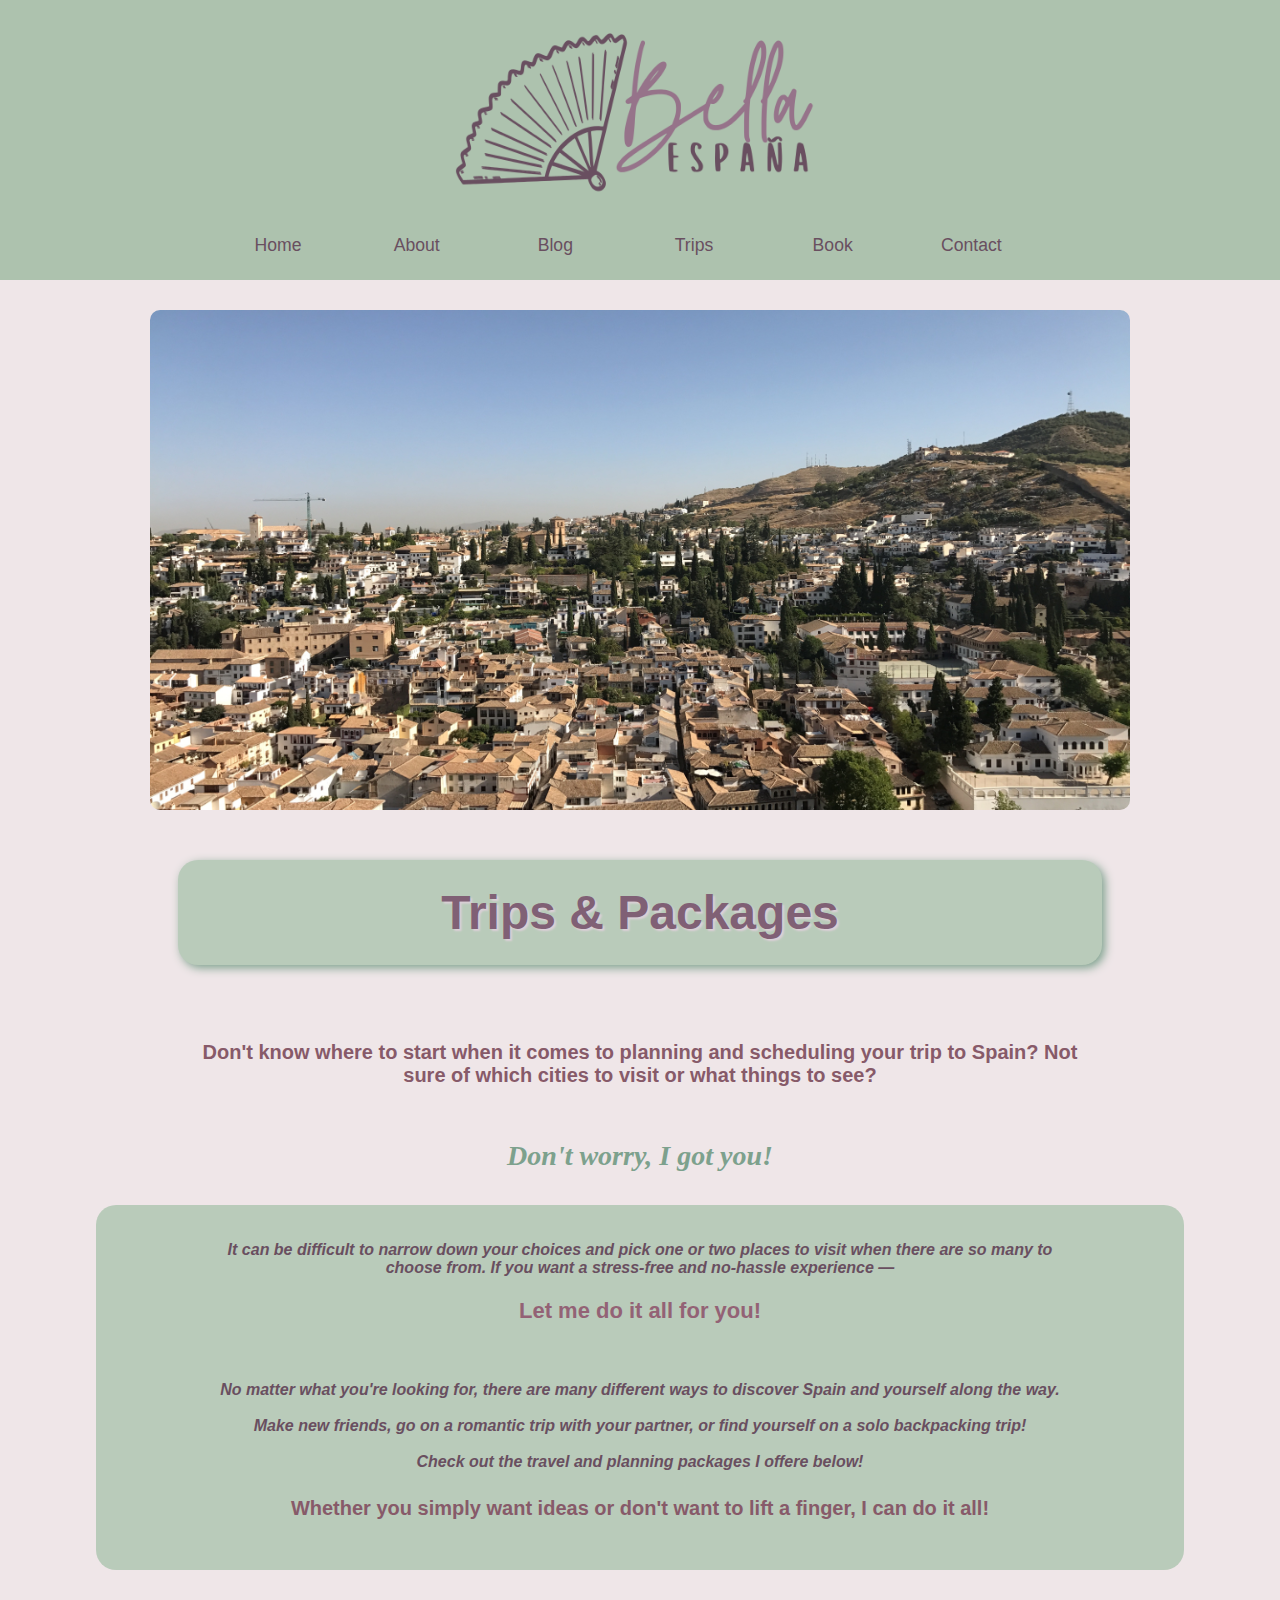
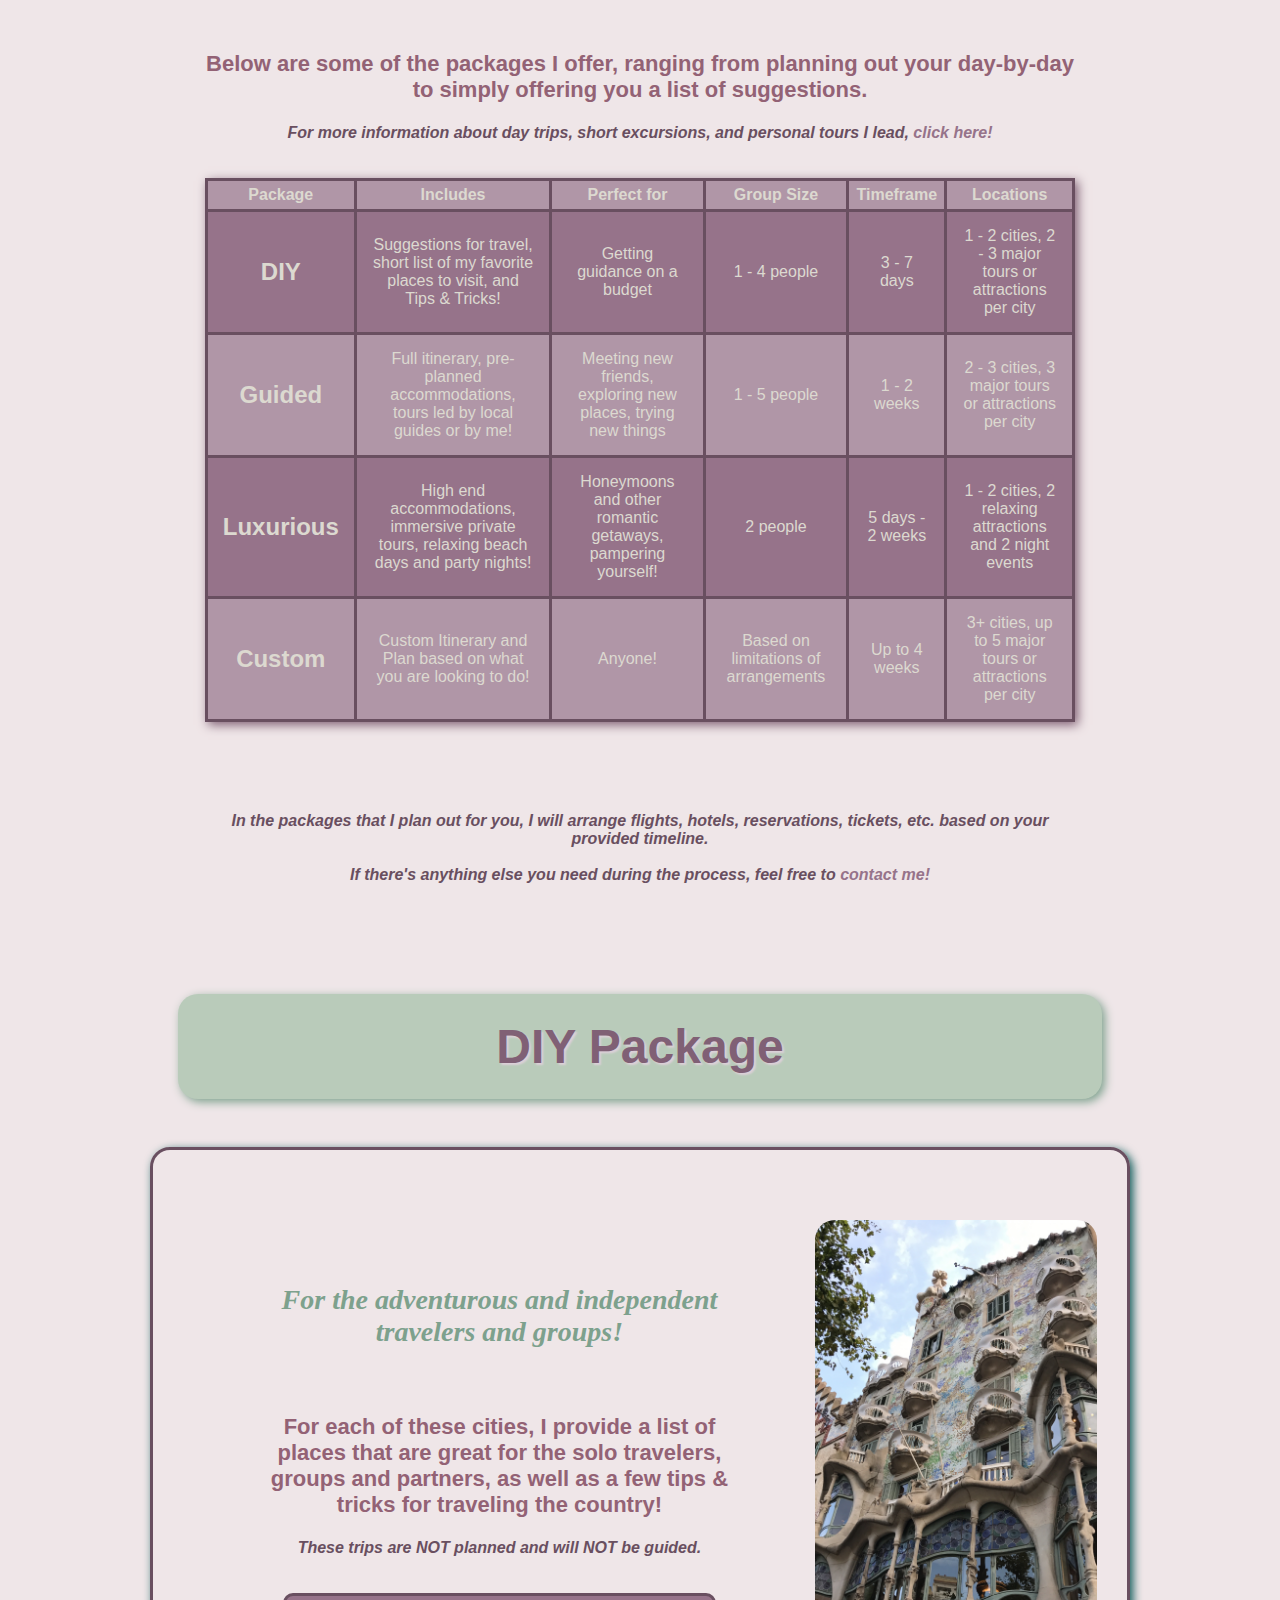
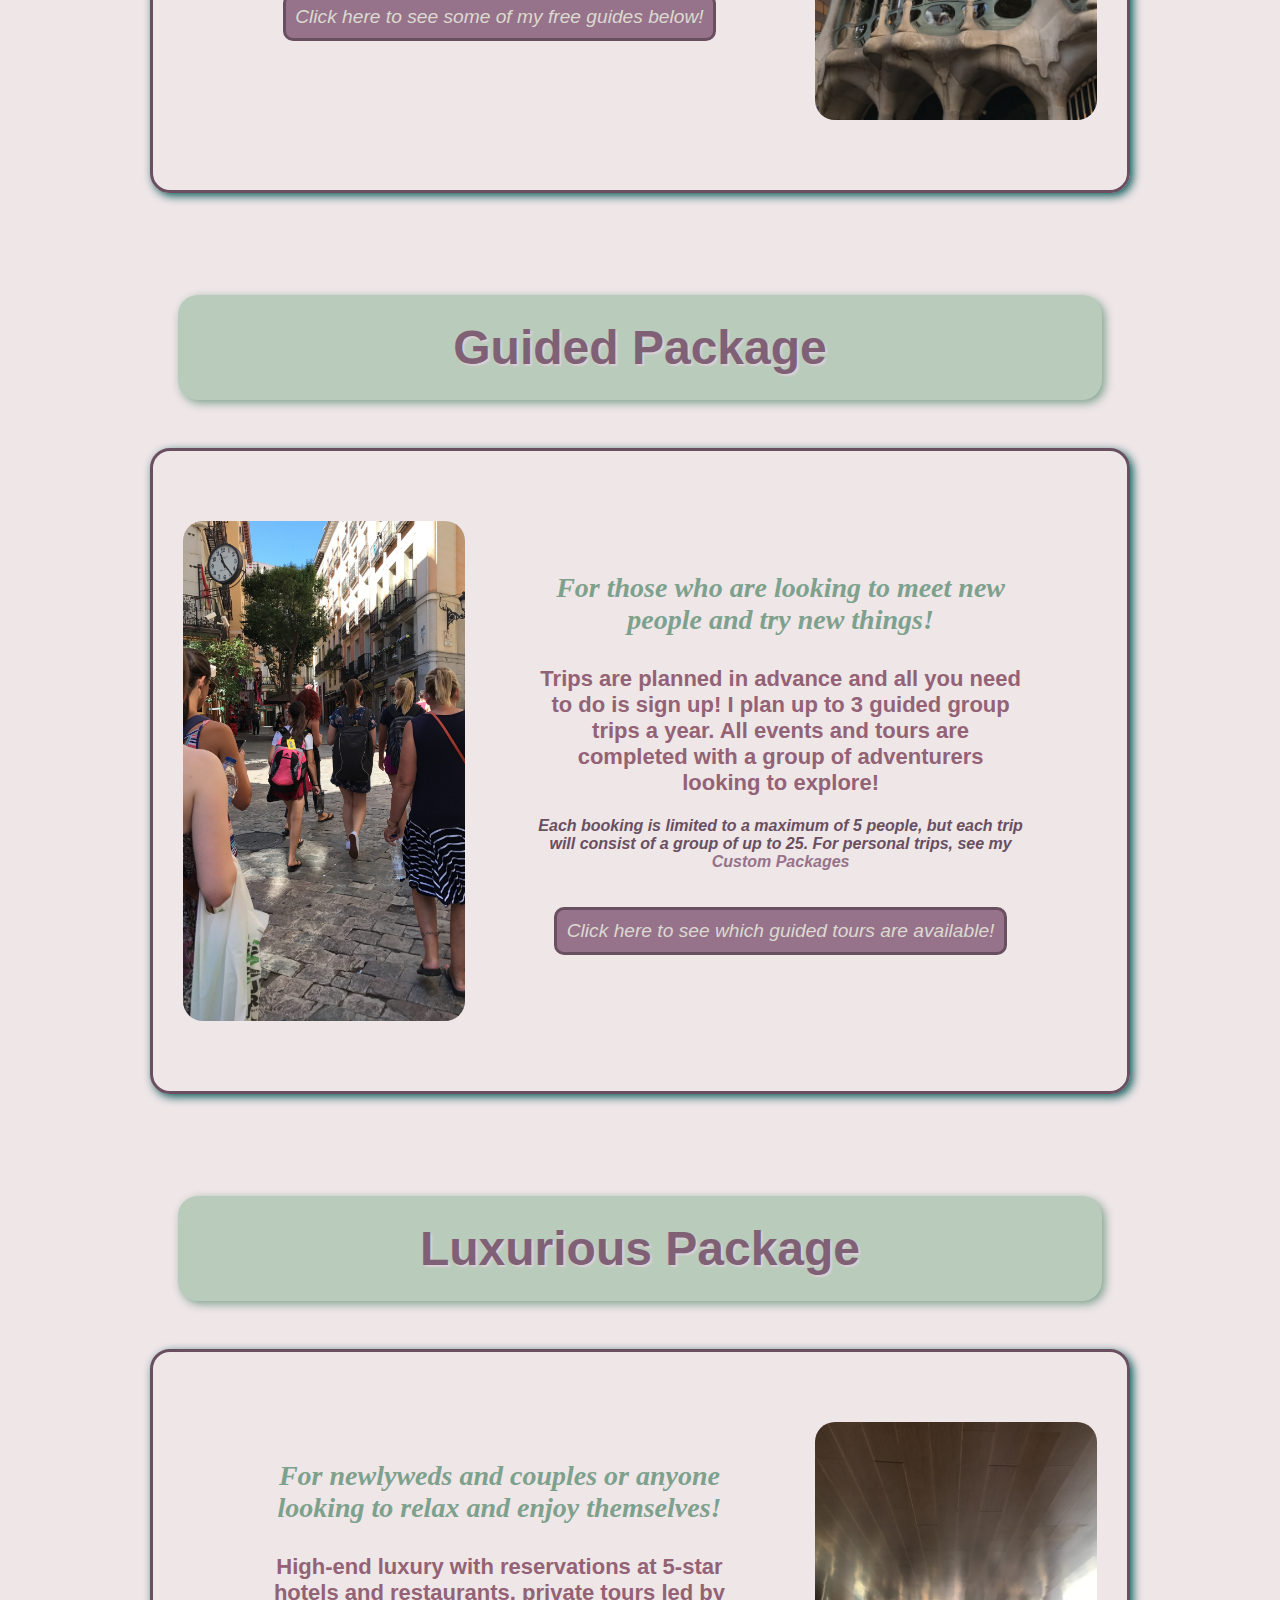
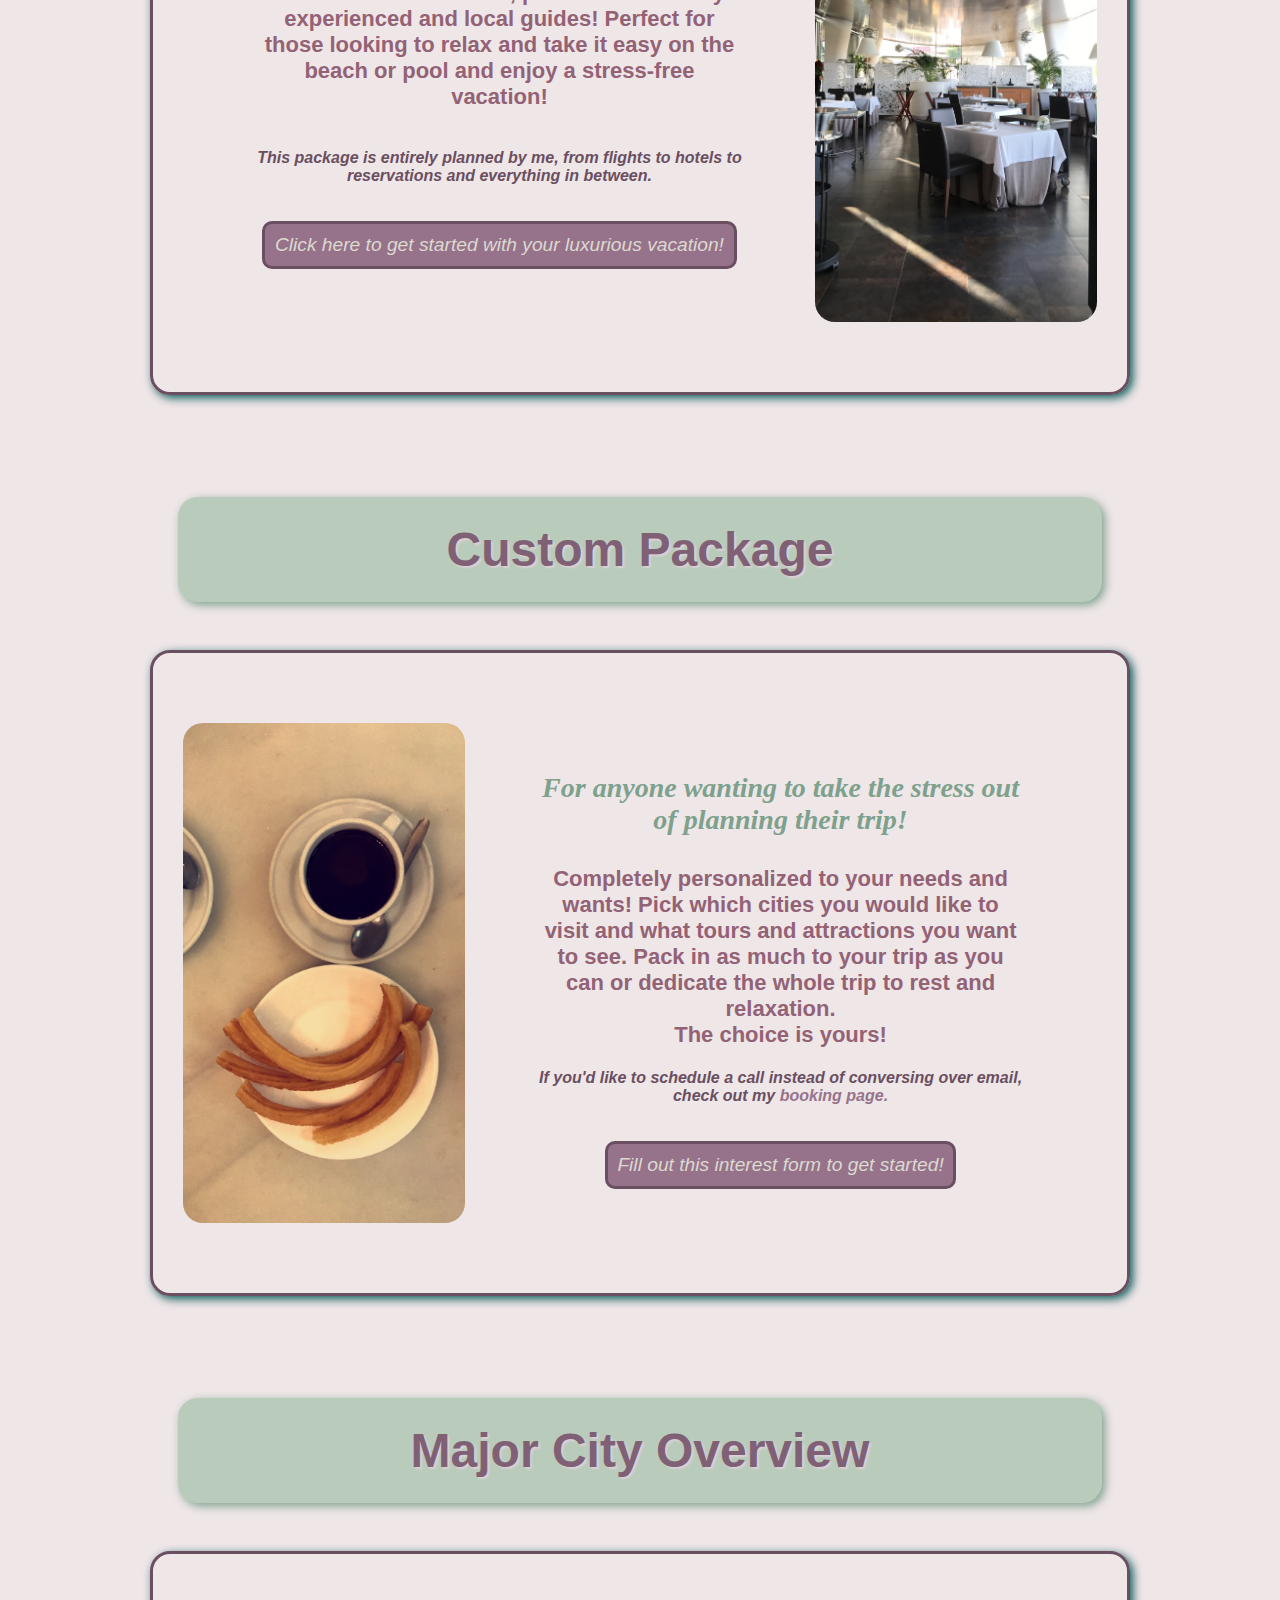
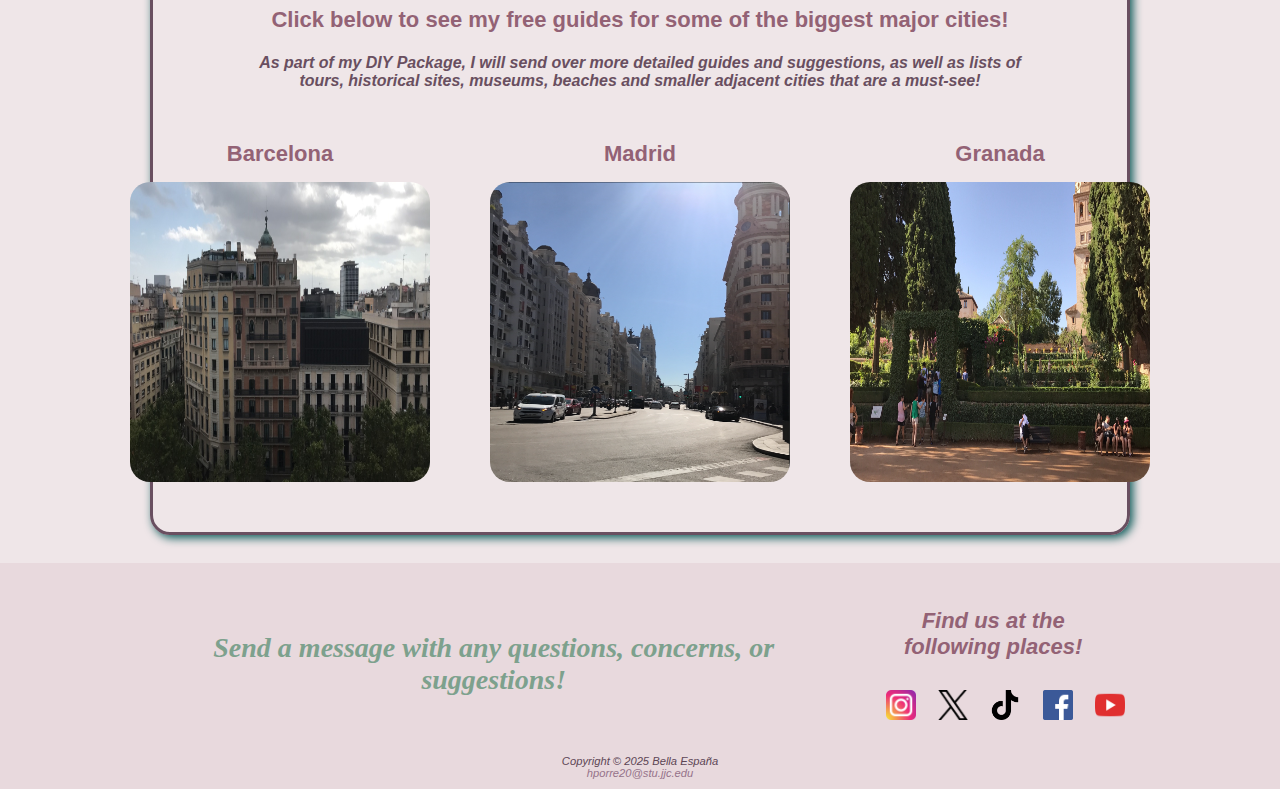
<file: trips.html>
<!DOCTYPE html>
<html lang="en">
    <header>
                <a href="index.html"><div id="logo"></div></a>
                <title> Bella España | Trips </title>
                <link rel="stylesheet" href="index.css">
                <link rel="stylesheet" href="photos.css">
        </header>
        <nav>
            <ul>
                <a href="index.html"><li> Home </li></a>
                <a href="about.html"><li> About </li></a>
                <a href="blog.html"><li> Blog </li></a>
                <a href="trips.html"><li> Trips </li></a>
                <a href="services.html"><li> Book </li></a>
                <a href="contact.html"><li> Contact </li></a>
            </ul>
        </nav>
        
        <div id="wrapper">
            <main>
                <div class="photo"> <!-- HERO IMAGE -->
                    <img class="hero" src="/images/Granada/city.JPG" alt="Granada cityscape"/>
                </div>

                <div class="subtitle"> <!-- FIRST HEADER -->
                    <h1> Trips & Packages</h1>
                </div>
                                            <!-- GRABBER -->
                    <br><br>
                    <h4> Don't know where to start when it comes to planning and scheduling your 
                    trip to Spain? Not sure of which cities to visit or what things to see? </h4> <br>
                    <h2> Don't worry, I got you! </h2> <br>

                <div class="column">
                    <h5> It can be difficult to narrow down your choices and pick one or two places to visit when there are so many to choose from. If you want a stress-free
                    and no-hassle experience &mdash; </h5>

                    <h3> Let me do it all for you! </h3>
                    
                    <br><br>
                    <h5> No matter what you're looking for, there are many different ways to discover Spain and yourself along the way. <br><br>
                    Make new friends, go on a romantic trip with your partner, or find yourself on a solo backpacking trip! <br><br>
                    Check out the travel and planning packages I offere below! </h5\>
                    <h4> Whether you simply want ideas or don't want to lift a finger, I can do it all! </h4>
                </div>

                    <br><br>

                <div class="column-2"> <!-- PROLOGUE -->
                    <h3> Below are some of the packages I offer, ranging from planning out your day-by-day to simply offering you 
                    a list of suggestions. </h3>
                    <h5> For more information about day trips, short excursions, and personal tours I lead, <a href="excursions.html"> click here! </a></h5>
                </div>

                <table>  <!-- TABLE -->
                    <tr>
                        <th> Package </th>
                        <th> Includes </th>
                        <th> Perfect for </th>
                        <th> Group Size </th>
                        <th> Timeframe </th>
                        <th> Locations </th>
                    </tr>
                    <tr>
                        <td> <a href="#diy" DIY> DIY </a></td>   <!-- DIY TABLE ELEMENTS -->
                        <td> Suggestions for travel, short list of my favorite places to visit, and Tips & Tricks! </td>
                        <td> Getting guidance on a budget </td>
                        <td> 1 - 4 people </td>
                        <td> 3 - 7 days </td>
                        <td> 1 - 2 cities, 2 - 3 major tours or attractions per city </td>
                    </tr>
                    <tr>
                        <td> <a href="#guided"> Guided </a></td> <!-- GUIDED TABLE ELEMENTS -->
                        <td> Full itinerary, pre-planned accommodations, tours led by local guides or by me! </td>
                        <td> Meeting new friends, exploring new places, trying new things </td>
                        <td> 1 - 5 people </td>
                        <td> 1 - 2 weeks </td>
                        <td> 2 - 3 cities, 3 major tours or attractions per city </td>
                    </tr>
                    <tr>
                        <td> <a href="#luxurious"> Luxurious </a></td> <!-- LUXURIOUS TABLE ELEMENTS -->
                        <td> High end accommodations, immersive private tours, relaxing beach days and party nights! </td>
                        <td> Honeymoons and other romantic getaways, pampering yourself! </td>
                        <td> 2 people </td>
                        <td> 5 days - 2 weeks </td>
                        <td> 1 - 2 cities, 2 relaxing attractions and 2 night events </td>
                    </tr>
                    <tr>
                        <td> <a href="#custom"> Custom </a></td> <!-- CUSTOM TABLE ELEMENTS -->
                        <td> Custom Itinerary and Plan based on what you are looking to do! </td>
                        <td> Anyone! </td>
                        <td> Based on limitations of arrangements </td>
                        <td> Up to 4 weeks </td>
                        <td> 3+ cities, up to 5 major tours or attractions per city </td>
                    </tr>
                </table>

                    <br><br><br>
                
                <div class="column-2">  <!-- EXTRA INFO -->
                    <h5> In the packages that I plan out for you, I will arrange flights, hotels, reservations, tickets, etc. based on your provided timeline. 
                    <br><br> If there's anything else you need during the process, feel free to <a href="contact.html"> contact me! </a></h5>
                </div>

                    <br><br><br>

                <div class="subtitle" id="diy"> <!-- DIY PACKAGES COLUMN -->
                    <h1> DIY Package </h1>
                </div>
                    <br>
            <div class="section">
                <div class="row-2">
                    <div class="column-2">
                        <h2> For the adventurous and independent travelers and groups! </h2><br><br>
                        <h3> For each of these cities, I provide a list of places that are great for the solo travelers, 
                        groups and partners, as well as a few tips & tricks for traveling the country! </h3>
                        <h5> These trips are NOT planned and will NOT be guided. </h5>
                        <a class="button" href="#major"> Click here to see some of my free guides below! </a>
                    </div>
                    <img src="/images/Barcelona/bautllo.JPG" alt="Casa Bautllo in Barcelona"/>
                </div>
            </div>

                    <br><br><br><br>

                <div class="subtitle" id="guided"> <!-- GUIDED PACKAGES COLUMN -->
                    <h1> Guided Package </h1>
                </div>
                    <br>
            <div class="section">
                <div class="row-2">
                    <img src="/images/group/madrid group trip.JPG" alt="Group Trip Madrid" width="500" height="500"/>
                    <div class="column-2">
                        <h2> For those who are looking to meet new people and try new things! </h2>
                            <h3> Trips are planned in advance and all you need to do is sign up! I plan up to 3 guided group trips a year. All events and tours are completed with a group of adventurers looking to explore! </h3>
                            <h5> Each booking is limited to a maximum of 5 people, but each trip will consist of a group of up to 25. For personal trips, see my <a href="#custom"> Custom Packages </a> </h5>
                            <a class="button" href="services.html"> Click here to see which guided tours are available! </a>
                    </div>
                </div>
            </div>
                    
                    <br><br><br><br>

                <div class="subtitle" id="luxurious">   <!-- LUXURIOUS PACKAGES COLUMN -->
                    <h1> Luxurious Package </h1>
                </div>
                    <br>
            <div class="section">
                <div class="row-2">
                    <div class="column-2">
                        <h2> For newlyweds and couples or anyone looking to relax and enjoy themselves! </h2>
                        <h3> High-end luxury with reservations at 5-star hotels and restaurants, private tours led by experienced and local guides! 
                        Perfect for those looking to relax and take it easy on the beach or pool and enjoy a stress-free vacation! </h3> <br>
                        <h5> This package is entirely planned by me, from flights to hotels to reservations and everything in between. </h5>
                        <a class="button" href="services.html"> Click here to get started with your luxurious vacation! </a>
                    </div>
                    <img src="/images/fancy.JPG" alt="Fancy Restaurant in Sevilla" width="500" height="500"/>
                </div>
            </div>

                <br><br><br><br>

                <div class="subtitle" id="custom">   <!-- CUSTOM PACKAGES COLUMN -->
                    <h1> Custom Package </h1>
                </div>
                    <br>
            <div class="section">
                <div class="row-2">
                    <img src="/images/churro.JPG" width="500" height="500"/>
                    <div class="column-2">
                        <h3> </h3>
                        <h2> For anyone wanting to take the stress out of planning their trip!  </h2>
                        <h3> Completely personalized to your needs and wants! Pick which cities you would like to visit and what tours and attractions you want to see.
                            Pack in as much to your trip as you can or dedicate the whole trip to rest and relaxation. <br> The choice is yours! </h3>
                        <h5> If you'd like to schedule a call instead of conversing over email, check out my <a href="services.html"> booking page. </a></h5>
                        <a class="button" href="interest-form.html"> Fill out this interest form to get started! </a>
                    </div>
                </div>
            </div>

                    <br><br><br><br>


                <div class="subtitle"> <!-- MAJOR CITY GUIDES -->
                    <h1> Major City Overview </h1>
                </div>
                    <br>
            <div class="section" id="major">
                    <br>
                    <h3> Click below to see my free guides for some of the biggest major cities! </h3>
                    <h5> As part of my DIY Package, I will send over more detailed guides and suggestions, as well as 
                    lists of tours, historical sites, museums, beaches and smaller adjacent cities that are a must-see! </h5>

                <div class="gallery">   <!-- PHOTOS/LINKS -->
                        <div class="column-2">
                            <h3> Barcelona </h3>
                            <a href="blog.html"> <img class="gallery" src="/images/Barcelona/citybuilding.jpg" alt="Barcelona Buildings" id="barcelona-1"/> </a>
                        </div>
                        <div class="column-2">
                            <h3> Madrid </h3>
                            <a href="blog.html"><img class="gallery" src="/images/Madrid/madrid-street.png" alt="Madrid Street" id="madrid-1"/></a>
                        </div>
                        <div class="column-2">
                            <h3> Granada </h3>
                            <a href="blog.html"><img class="gallery" src="/images/Granada/alhambra.JPG" alt="Alhambra Granada" id="granada-1"/></a>
                        </div>
                </div>
            </div>
                <br>
            </main>
        </div>        
        <footer>
            <div class="footer-column">
                <div class="footer-row">
                    <h2> Send a message with any questions, concerns, or suggestions! </h2>

                    <div class="footer-column">
                        <h3> Find us at the following places! </h3>
                        <div class="footer-row" id="socials">
                            <a href="https://www.instagram.com/" target="blank_"> <img class="icon" src="/images/icons/instagram.png" alt="instagram"/> </a> &nbsp;&nbsp;&nbsp;&nbsp;
                            <a href="https://x.com/" target="blank_"> <img class="icon" src="/images/icons/x.png"/> </a> &nbsp;&nbsp;&nbsp;&nbsp;
                            <a href="https://www.tiktok.com/" target="blank_"> <img class="icon" src="/images/icons/tiktok.png"> </a> &nbsp;&nbsp;&nbsp;&nbsp;
                            <a href="https://www.facebook.com/" target="blank_"> <img class="icon" src="/images/icons/facebook.png"> </a> &nbsp;&nbsp;&nbsp;&nbsp;
                            <a href="https://www.youtube.com/" target="blank_"> <img class="icon" src="/images/icons/youtube.png"/> </a>
                        </div>
                    </div>
                </div>
                Copyright &copy; 2025 Bella España <br>
                <a href="mailto:hporre20@stu.jjc.edu"> hporre20@stu.jjc.edu </a>
            </div>
        </footer>
    </body>
</html>
</file>
<file: index.css>
* {
    box-sizing: border-box;
}

body {
    color: #5D4655;
    font-family: 'Century Gothic', sans-serif;
    margin: 0;
}

header {
    background-color: #ADC2AE;
    border-bottom: 2px solid #4A5759;
    font-size: 1em;
    padding-top: 20px;
    padding-bottom: 20px;
}

a {
    margin: auto;
    padding: 10px auto;
}

    a:link, a:visited {
        text-decoration: none;
        color: #96738A;
    }

    a:hover {
        color: #0C5A59;
    }

    a.button {
        margin: 30px auto;
        text-align: center;
    }

    a.button:link, a.button:visited {
        background-color: #96738A;
        color: #DCD9D0;
        font-family: 'Century Gothic', sans-serif;
        font-size: 1.2em;
        font-style: italic;
        padding: .5em;
        border: #694F60 3px solid;
        border-radius: 10px;
        width: fit-content;
    }

    a.button:hover {
        background-color: #694F60;
        color: #F6F3F5;
        border: #694F60 3px solid;
    }

    a#links {
        display: inline-block;
        margin: 20px;
    }

    a.button#book {
        display: flex;
        margin: 5px auto;
        font-size: 2em;
    }

nav {
    width: 100%;
    background-color: #ADC2AE;
}

    nav ul {
        list-style-type: none;
        padding-left: 0;
        margin: 0;
        display: flex;
        flex-direction: column;
        width: 100%;
    }

    nav li {
        font-size: 1.1em;
        padding-top: 5px;
        padding-bottom: 5px;
        text-align: center;
        margin: 0;
        width: 100%;
    }

    nav a:link, nav a:visited {
        color: #694F60;
        width: 100%;
        border-bottom: 2px solid #4A5759;
    }

    nav a:hover {
        color: #0C5A59;
    }

main {
    background-color: #EFE6E8;
}

table {
    color: #DCD9D0;
    border: 3px solid #694F60;
    background-color: #B096A7;
    border-collapse: collapse;
    margin: auto;
    overflow: hidden;
    box-shadow: 3px 3px 10px #806075;
}

th {
    padding: 5px;
    border: 3px solid #694F60;
}

td {
    padding: 15px;
    border: 3px solid #694F60;
    text-align: center;
    max-width: 15%;
}

    td a:link, td a:visited {
        color: #DCD9D0;
        font-weight: bold;
        font-size: 1.5em;
    }

    td a:hover {
        color: #0C5A59;
    }

tr:nth-of-type(even) {
    background-color: #96738A;
}

form {
    border: 2px solid #5D4655;
    border-radius: 10px;
    color: #084949;
    margin: 20px 0;
    padding: 10px;
    display: flex;
    flex-direction: column;
    align-items: center;
    width: 100%;
}

label {
    margin: 5px;
}

input {
    display: flex;
    margin: 10px;
}

    input[type=button] {
        background-color: #96738A;
        color: #FFF;
        font-family: 'Century Gothic', sans-serif;
        font-style: italic;
        font-size: 15px;
        padding: 10px;
        border: #694F60 2px solid;
        border-radius: 10px;
        text-align: center;
        width: 100%;
    }

    input[type=submit] {
        background-color: #96738A;
        color: #FFF;
        font-family: 'Century Gothic', sans-serif;
        font-style: italic;
        font-size: 15px;
        padding: 10px;
        border: #694F60 2px solid;
        border-radius: 10px;
        text-align: center;
        width: 100%;
        margin: auto;
    }

    input[type=submit] {
        grid-column: 2 / 3;
        width: 100%;
        cursor: pointer;
    }

    input [type=text] {
        cursor: pointer;
        width: 100%;
    }

    input[type=checkbox] {
        margin: 0 auto;
        padding: 0;
        grid-column: 1 / 2;
        display: flex;
        text-align: center;
    }

    select {
        border: 1px #5D4655 solid;
        background-color: #EFE6E8;
        border-radius: 5px;;
        width: 100%;
    }

fieldset {
    width: 100%;
    display: flex;
    align-content: center;
    justify-content: center;
}

textarea {
    display: flex;
    width: 100%;
    margin: 10px auto;
    resize: none;
}

h1 {
    color: #806075;
    font-size: 32px;
    text-align: center;
    text-shadow: #DCD0D8 2px 2px 2px;
    margin: 10px auto;
    padding: 5px;
    align-self: center;
}

h2 {
    color: #7DA18D;
    font-family: Georgia, 'Timeub New Roman', Times, serif;
    font-size: 28px;
    text-align: center;
    width: fit-content;
    margin: 15px auto;
    width: 85%;
    font-style: italic;
}

h3 {
    color: #936275;
    font-weight: bold;
    text-align: center;
    margin: 15px auto;
    width: 85%;
    font-size: 22px;
}

h4 {
    color: #875A69;
    text-align: center;
    margin: 15px auto;
    padding: 5px;
    width: 85%;
    font-size: 20px;
}

    h5 {
    font-size: 16px;
    color: #694F60;
    width: 85%;
    font-style: italic;
    text-align: center;
    margin: 6px auto;
}

p {
    text-align: center;
    max-width: 90%;
    color: #694F60;
    padding: 10px;
}

    p.box {
        text-align: center;
    }

video {
    display: flex;
    margin: auto;
    height: 350px;
    width: 400px;
}

.photo {
    margin: auto;
    display: flex;
    align-items: center;
}

.section {
    border: 3px solid #694F60;
    box-shadow: #0C5A59 3px 3px 10px;
    border-radius: 20px;
    margin: 20px auto;
    padding: 20px 10px;
    text-align: center;
    display: flex;
    flex-direction: column;
    align-content: center;
    justify-content: center;
    width: 95%;
}

.section-2 {
    border: 3px solid #084949;
    box-shadow: #0C5A59 3px 3px 10px;
    border-radius: 20px;
    margin: 10px auto;
    width: 90%;
    display: flex;
    flex-direction: column;
    align-content: center;
    justify-content: center;
}

footer {
    font-size: .70em;
    font-style: italic;
    text-align: center;
    background-color: #E8D9DD;
}

    .footer-row {
        display: flex;
        flex-direction: column;
        align-items: center;
        margin: auto;
        max-width: 90%;
        padding: 10px;
    }

    .footer-column {
        display: flex;
        flex-direction: column;
        align-items: center;
        margin: auto;
        max-width: 90%;
        padding: 10px;
    }

    #socials {
        flex-direction: row;
    }

.gallery {
    display: flex;
    flex-direction: column;
    justify-content: center;
    margin: auto;
}

.column {
    background-color: #B9CBBA;
    display: flex;
    flex-direction: column;
    justify-content: center;
    align-content: center;
    align-self: center;
    padding: 30px;
    margin: auto;
    border-radius: 20px;
}

.column-2 {
    display: flex;
    flex-direction: column;
    align-content: center;
    justify-content: center;
    align-self: center;
    padding: 30px;
    margin: auto;
}

.row {
    background-color: #B9CBBA;
    display: flex;
    flex-direction: column;
    align-content: center;
    justify-content: center;
    padding: 10px;
    border-radius: 20px;
    margin: auto;
}

.row-2 {
    display: flex;
    flex-direction: column;
    align-content: center;
    justify-content: center;
    margin: 10px auto;
    padding: 10px;
}

.subtitle {
        width: 85%;
        margin: 20px auto;
        padding: 10px;
        background-color: #B9CBBA;
        box-shadow: #7DA18D 3px 3px 10px;
        display: flex;
        flex-direction: column;
        align-items: center;
        margin: 20px auto;
        border-radius: 20px;
    }

#wrapper {
    background-color: #DCD9D0;
}

#logo {
    background-image: url(images/logo.png);
    background-repeat: no-repeat;
    background-size: 100% 100%;
    height: 75px;
    width: 250px;
    margin-left: auto;
    margin-right: auto;
}

#mission {
    display: flex;
    flex-direction: column;
    align-items: center;
    margin: 30px auto 30px auto;
    min-width: min-content;
}

#reviews {
    display: flex;
    flex-direction: column;
    justify-content: center;
}

@media (min-width: 600px) {

    header {
        border-bottom: none;
    }

    nav {
        width: 100%;
        display: inline block;
        position: sticky;
        top: 0;
        padding-top: 15px;
    }

        nav ul {
            margin-left: auto;
            margin-right: auto;
            flex-direction: row;
            justify-content: center;
            padding-bottom: 15px;
            width: 65%;
        }

        nav li {
            width: 5em;
            margin-left: 10px;
            margin-right: 10px;
            border-bottom: 2px solid #ADC2AE;
        }

        nav a:link, nav a:visited {
            color: #694F60;
            width: 80%;
            border-bottom: 2px solid #ADC2AE;
        }

        nav li:hover {
            border-bottom: 2px solid #0C5A59;
        }

    main {
        margin: auto;
    }

    table {
        max-width: 80%;
    }

    form {
        width: 80%;
        padding: 20px;
        display: grid;
        grid-gap: 1em;
        grid-template-columns: 10em 1fr;
        margin: 40px;
    }

        input[type=submit] {
            grid-column: 2 / 3;
            width: 60%;
            cursor: pointer;
        }

        input [type=text] {
            cursor: pointer;
            width: 100%;
        }

        input[type=checkbox] {
            margin: 0 auto;
            padding: 0;
            grid-column: 1 / 2;
            width: 100%;
        }

        select {
            border: 1px #5D4655 solid;
            background-color: #EFE6E8;
            border-radius: 5px;;
        }

    fieldset {
        display: grid;
        grid-gap: 20px;
        grid-template-columns: 100px 1fr;
        border-radius: 10px;
        margin: auto;
        padding: 15px;
        width: 100%;
    }

    h1 {
        font-size: 2.4em;
    }

    video {
        height: 400px;
        width: 800px;
        margin: auto;
        display: block;

    }

    .footer-row {
        flex-direction: row;
    }

    .row {
        flex-direction: row;
        justify-content: center;
        min-height: fit-content;
    }

    .row-2 {
        flex-direction: row;
        align-content: center;
        justify-content: center;
        min-height: fit-content;
        width: 100%;
        margin: auto;
        padding: 20px;
    }

    .column-2 {
        align-content: center;
        justify-content: center;
    }

    .section {
        margin: 10px auto;
    }

    .section-2 {
        margin: 20px;
        padding: 10px;
        align-items: center;
        max-width: 30%
    }

    .gallery {
        flex-direction: row;
        padding: 0;
        margin: auto;
        width: 80%;
    }

    #logo {
        height: 145px;
        width: 400px;
    }

    #mission {
        max-width: 50%;
        min-height: fit-content;
        margin-left: 4em;
        margin-top: 50px;
        margin-bottom: 50px;
    }

    #reviews {
        flex-direction: row;
    }
}

@media (min-width: 1200px) {                                
    body {
        background-color: #EFE6E8;
    }

    h1 {
        font-size: 3em;
    }

    .section {
        width: 90%;
    }

    #wrapper {
        width: 85%;
        max-width: 2048px;
        margin-left: auto;
        margin-right: auto;
    }

}
</file>
<file: photos.css>
#portrait { 
    height: 350px;
    width: 400px;
    border-radius: 20px;
    margin: auto;
}

#portrait-2 {
    height: 500px;
    width: 300px;
}

#gallery-barcelona {
    background-image: url(images/Barcelona/parc-guell-steps.jpg);
    background-size: 100% 100%;
    height: 250px;
    width: 250px;
    margin: 10px;
    border-radius: 10px;
}

#gallery-madrid {
    background-image: url(images/Madrid/arena.JPG);
    background-size: 100% 100%;
    height: 250px;
    width: 250px;
    margin: 10px;
    border-radius: 10px;
}

#gallery-granada {
    background-image: url(images/Granada/pool.JPG);
    background-size: 100% 100%;
    height: 250px;
    width: 250px;
    margin: 10px;
    border-radius: 10px;
}

#gallery-sevilla {
    background-image: url(images/Sevilla/gallery.jpg);
    background-size: 100% 100%;
    height: 250px;
    width: 250px;
    margin: 10px;
    border-radius: 10px;
}

#barcelona-, #madrid-1, #granada-1 {
    height: 250px;
    width: 250px;
    border-radius: 10px;
}

img {
    height: 300px;
    width: 200px;
    border-radius: 20px;
    margin: 30px auto;
    display: flex;
    justify-self: center;
    align-self: center;
}

    img.hero {
        height: 400px;
        width: 100%;
        margin-left: auto;
        margin-right: auto;
        padding: 0;
        border-radius: 10px;
    }

    img.icon {
        width: 40px;
        height: 40px;
        margin: auto;
        padding: 5px;
        border-radius: 0;
    }

    img.blog {
        width: 350px;
        height: 200px;
        margin: 5px;
    }

    img.gallery {
        width: 200px;
        height: 200px;
        margin: auto;
    }

    img#contact {
        width: 300px;
        height: 500px;
    }

@media (min-width: 600px) {
    img {
        height: 500px;
        width: 400px;
    }

        img.hero {
            height: 500px;
            max-width: 90%;
        }
        
        img.blog {
            width: 400px;
            height: 250px;
        }

        img.gallery {
            height: 250px;
            width: 250px;
        }

        img#contact {
            width: 500px;
            height: 700px;
        }

    #portrait {
        height: 450px;
        width: 650px;
    }

    #portrait-2 {
        height: 700px;
        width: 400px;
    }

    #gallery-barcelona, #gallery-madrid, #gallery-granada, #gallery-sevilla {
        height: 350px;
        width: 350px;
        margin: 5px;
    }

    #barcelona-1, #madrid-1, #granada-1 {
        height: 300px;
        width: 300px;
        border-radius: 20px;
    }
}

@media (min-width: 1200px) {

    img.blog {
        width: 450px;
        height: 300px;
    }

    img.gallery {
        height: 300px;
        width: 300px;
    }

    #logo {
        height: 175px;
        width: 500px;
    }

    #portrait {
        height: 550px;
        width: 750px;
    }

    #gallery-barcelona, #gallery-madrid, #gallery-granada, #gallery-sevilla {
        height: 400px;
        width: 400px;
        margin: 5px;
    }
}
</file>
